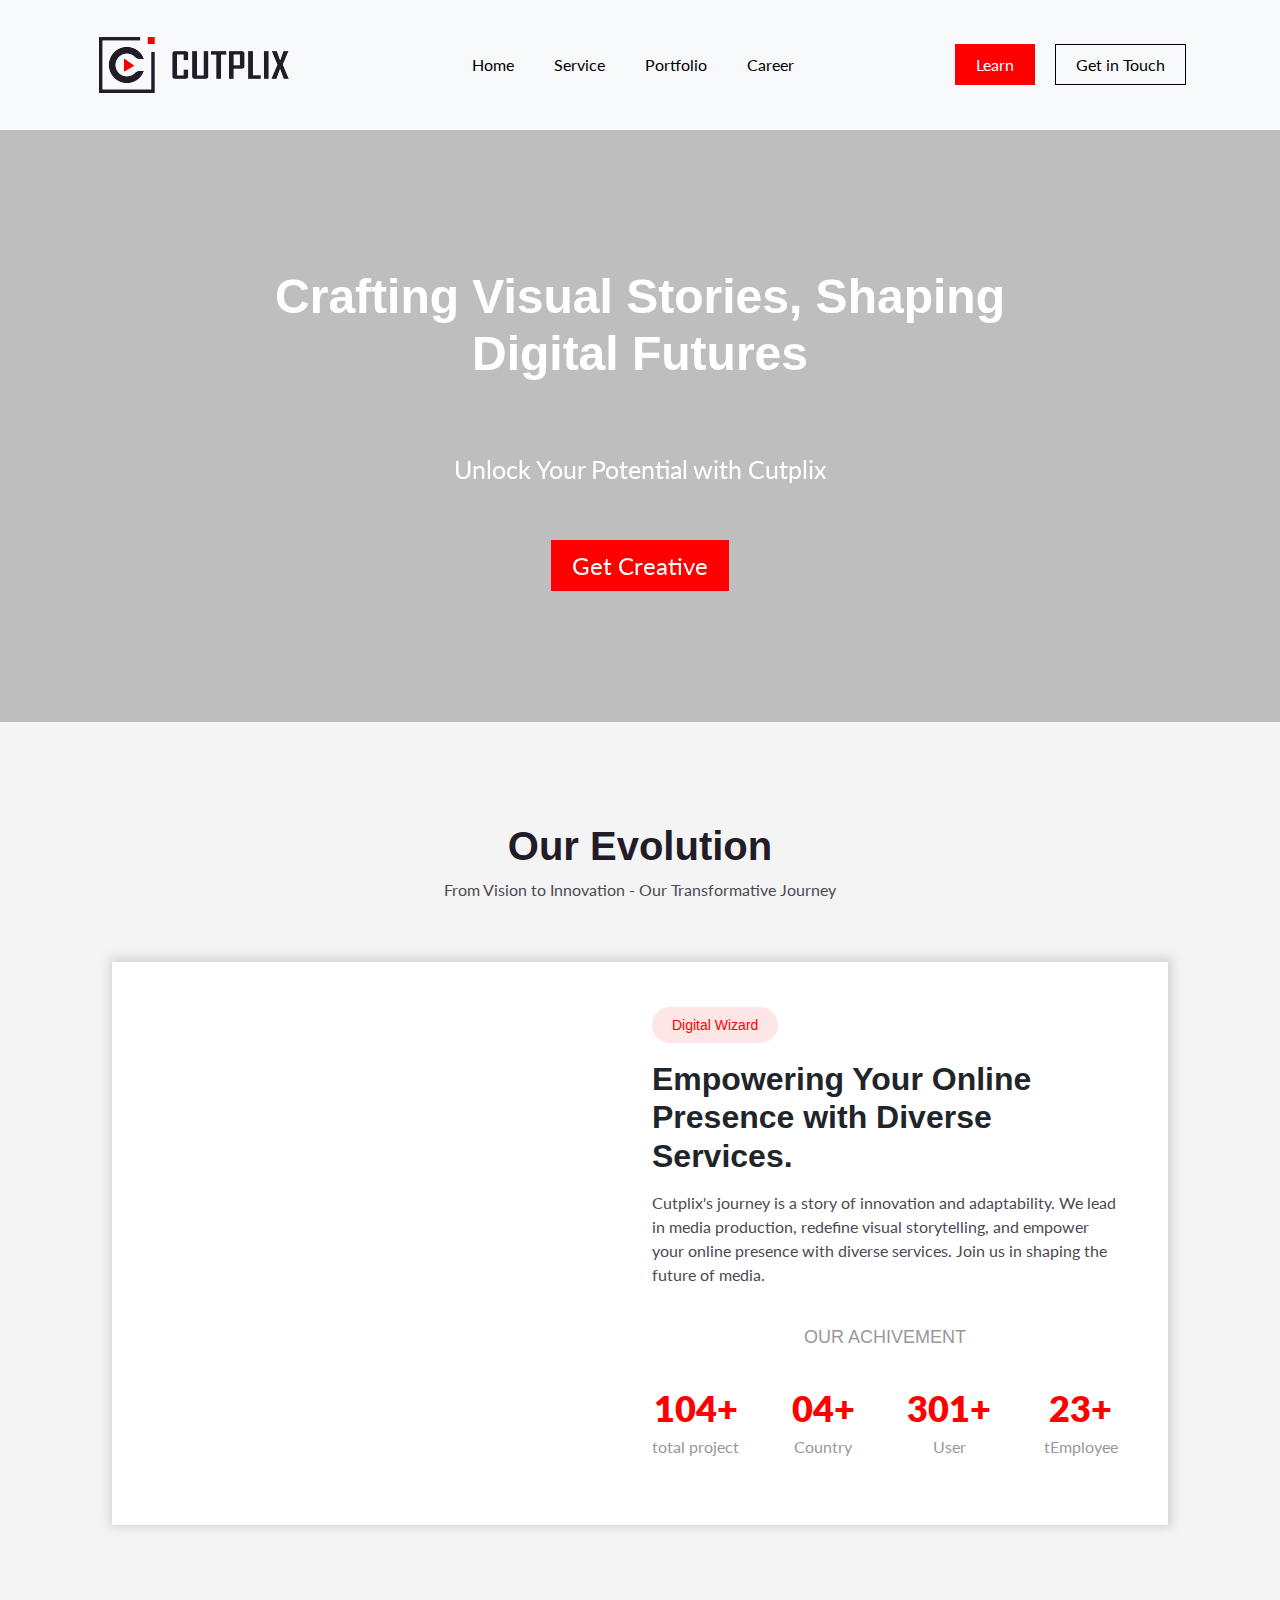
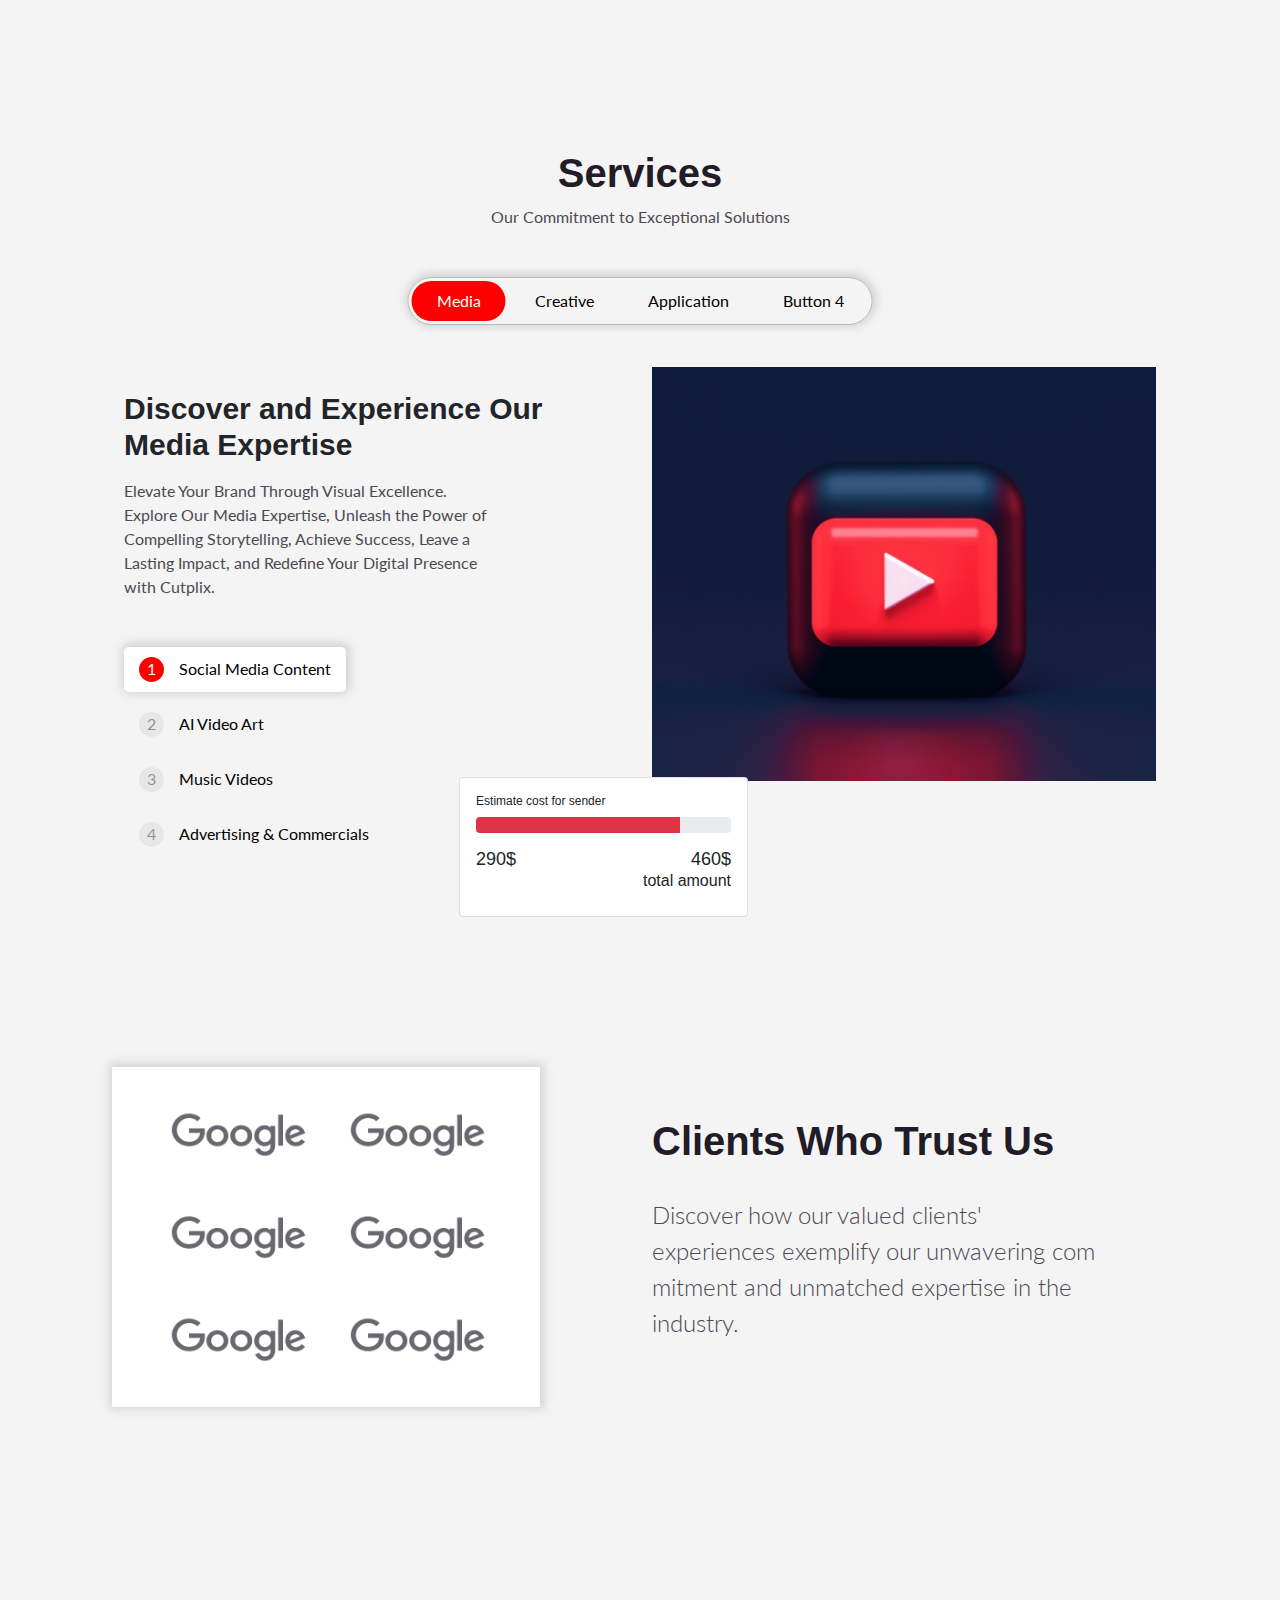
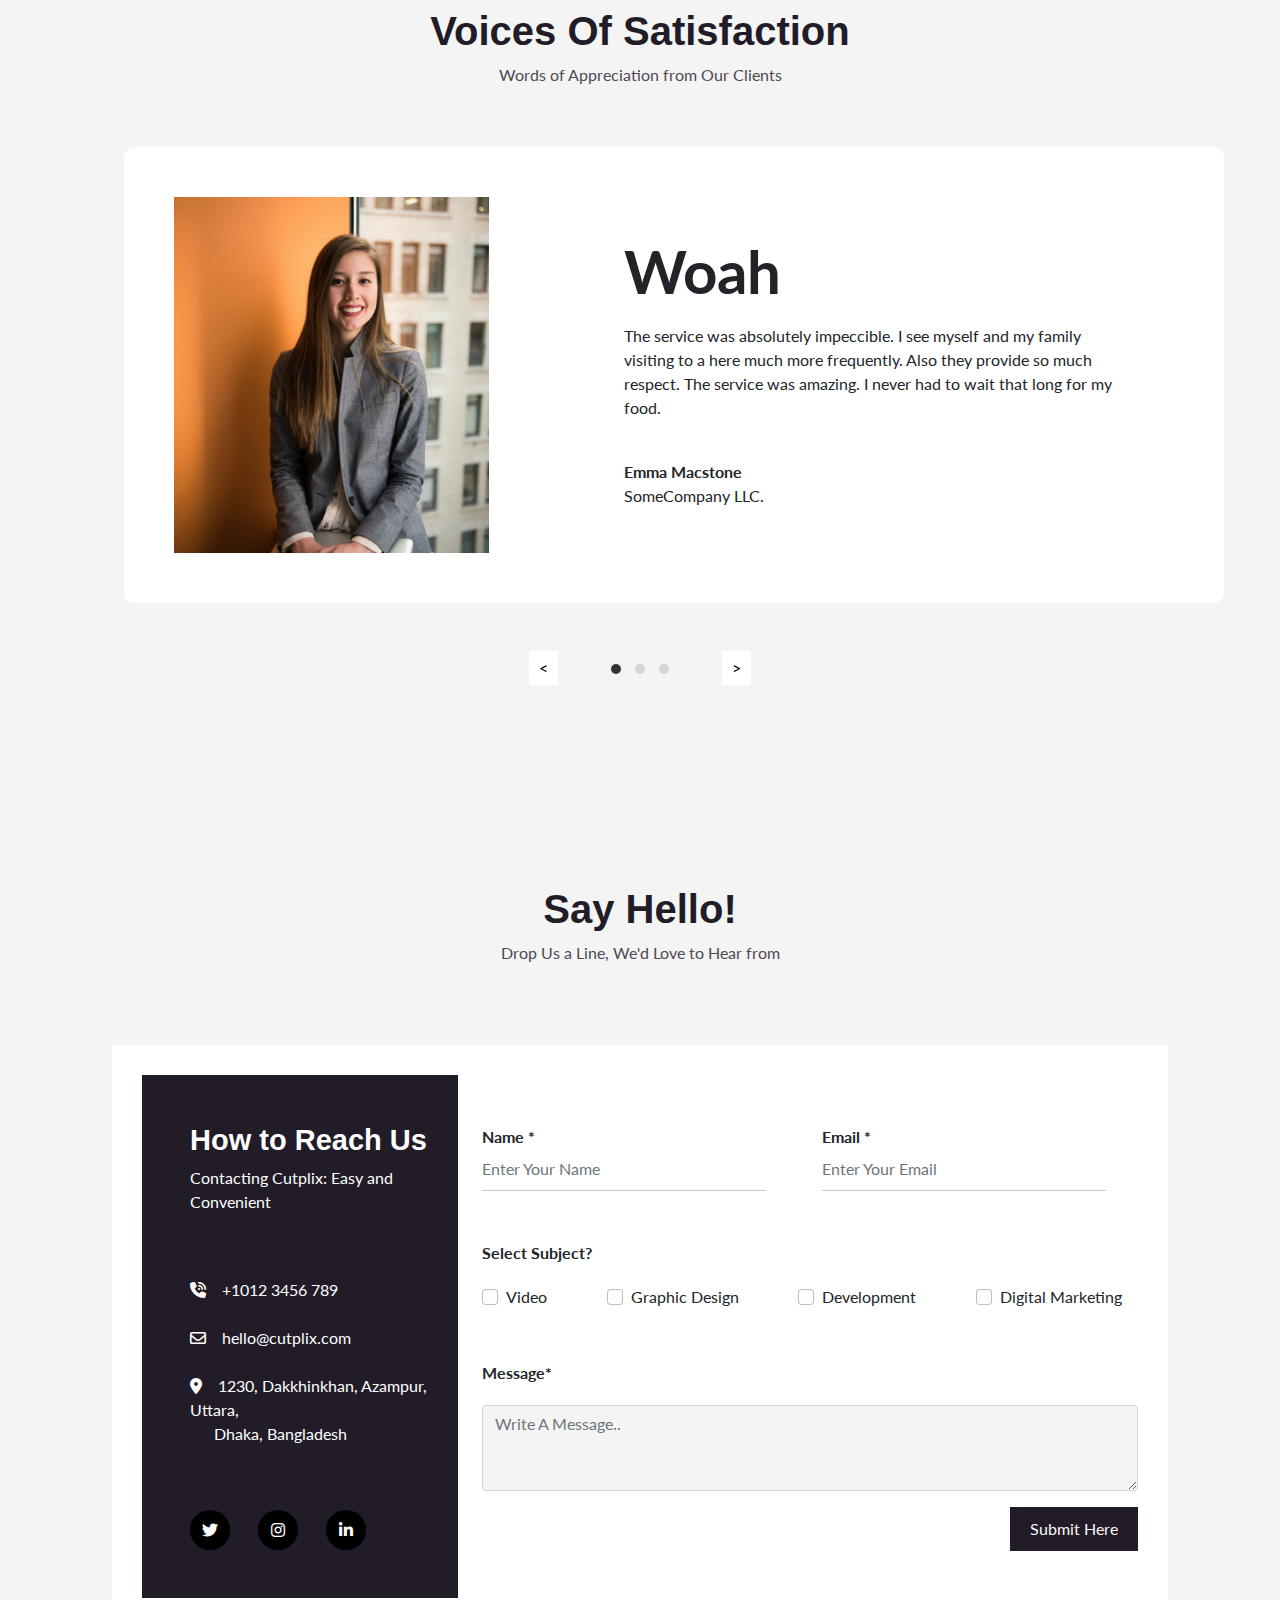
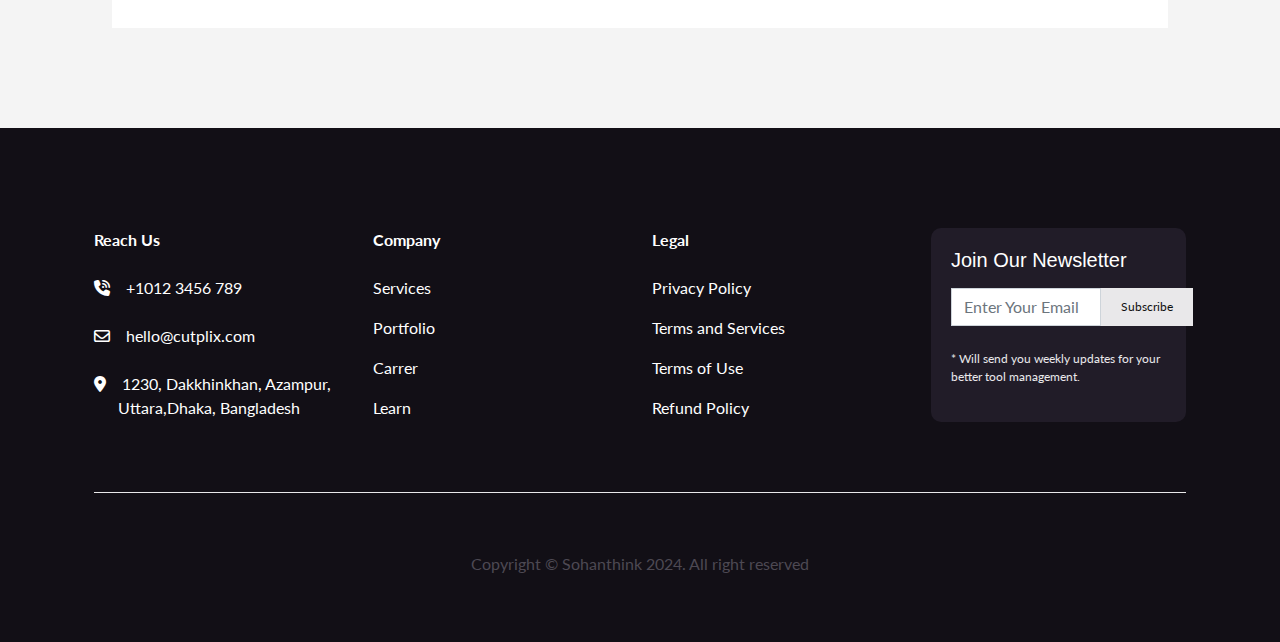
<file: index.html>
<!DOCTYPE html>
<html lang="en">

<head>
    <meta charset="UTF-8">
    <meta name="viewport" content="width=device-width, initial-scale=1.0">
    <title>Cutplix</title>

    <link rel="icon" type="image/png" href="assets/images/Cutplix Logo Icon png.png">
    <!-- Include Bootstrap CSS -->
    <link href="https://stackpath.bootstrapcdn.com/bootstrap/5.1.3/css/bootstrap.min.css" rel="stylesheet">

    <link href="assets/css/bootstrap.min.css" rel="stylesheet">
    <link href="assets/css/all.min.css" rel="stylesheet">
    <link rel="stylesheet" href="assets/css/style.css">
</head>

<body>

    <section>
        <nav class="navbar navbar-expand-lg bg-body-tertiary">
            <div class="container">

                <div class="left">
                    <a class="navbar-brand d-block" href="#"><img src="assets/images/logo-01-01.png" alt=""></a>
                </div>

                <div class="middle">
                    <div class="collapse navbar-collapse" id="navbarScroll">
                        <ul class="navbar-nav me-auto my-2 my-lg-0 navbar-nav-scroll">
                            <li class="nav-item me-4">
                                <a class="nav-link active" aria-current="page" href="index.html">Home</a>
                            </li>
                            <li class="nav-item me-4">
                                <a class="nav-link" href="#service">Service</a>
                            </li>
                            <li class="nav-item me-4">
                                <a class="nav-link" href="portfolio.html">Portfolio</a>
                            </li>
                            <li class="nav-item">
                                <a class="nav-link" href="carrer.html">Career</a>
                            </li>
                        </ul>
                    </div>
                </div>

                <div class="right">
                    <a href="learn.html" class="primary_btn me-3">Learn</a>
                    <a href="#contact" class="secondary_btn">Get in Touch</a>
                </div>

                <button class="navbar-toggler" type="button" data-bs-toggle="collapse" data-bs-target="#navbarScroll"
                    aria-controls="navbarScroll" aria-expanded="false" aria-label="Toggle navigation">
                    <i class="fa-solid fa-bars"></i>
                </button>

            </div>
        </nav>
    </section>


    <!-- ============================== 
        banner section starts from here
    ================================= -->


    <div id="banner" class="banner">
        <div class="video-container">
            <iframe class="banner_video"
                src="https://www.youtube.com/embed/7T3DKRf6Poc?autoplay=1&playlist=arnG_xBcmLs&loop=1&mute=1&controls=0"
                frameborder="0" allowfullscreen></iframe>

            <div class="overlay">
                <div class="overlay-text">
                    <h2>Crafting Visual Stories, Shaping<br> Digital Futures</h2>
                    <span class="d-block">Unlock Your Potential with Cutplix</span>
                    <a href="#" class="primary_btn">Get Creative</a>
                </div>
            </div>
        </div>
    </div>

    <!-- ============================== 
        evolution section starts from here
    ================================= -->

    <div id="evolution" class="evolution section-padding">
        <div class="container">
            <div class="row">
                <div class="col-lg-12">
                    <div class="top_heading text-center">
                        <h2 class="common-heading">Our Evolution</h2>
                        <span class="common-paragraph pt-4">From Vision to Innovation - Our Transformative
                            Journey</span>
                    </div>
                </div>

                <div class="main">
                    <div class="row">
                        <div class="col-lg-6">
                            <div class="video">
                                <iframe class="evolution_video"
                                    src="https://www.youtube.com/embed/SwhNWQFbeI0?autoplay=0&mute=0&controls=1"></iframe>
                            </div>
                        </div>
                        <div class="col-lg-6">
                            <h6>Digital Wizard</h6>
                            <h2 class="fw-bold pt-4">Empowering Your Online<br> Presence with Diverse Services.</h2>
                            <p class="common-paragraph pt-2">Cutplix's journey is a story of innovation and
                                adaptability. We
                                lead in media production, redefine visual storytelling, and empower your online presence
                                with diverse services. Join us in shaping the future of media.</p>
                            <h5 class="text-center pt-4 pb-4">OUR ACHIVEMENT</h5>
                            <div class="count d-flex justify-content-between">
                                <div class="one text-center">
                                    <span>104+</span>
                                    <p>total project</p>
                                </div>
                                <div class="one text-center">
                                    <span>04+</span>
                                    <p>Country</p>
                                </div>
                                <div class="one text-center">
                                    <span>301+</span>
                                    <p>User</p>
                                </div>
                                <div class="one text-center">
                                    <span>23+</span>
                                    <p>tEmployee</p>
                                </div>
                            </div>
                        </div>
                    </div>
                </div>
            </div>
        </div>
    </div>

    <!-- ============================== 
        services section starts from here
    ================================= -->


    <div id="service" class="service section-padding">
        <div class="container">
            <div class="row">
                <div class="col-lg-12">
                    <div class="top_heading text-center">
                        <h2 class="common-heading fw-bold pt-4">Services</h2>
                        <span class="common-paragraph pt-4">Our Commitment to Exceptional Solutions</span>
                    </div>
                </div>
            </div>
            <div class="row">
                <div class="col-lg-12">
                    <div class="service_slider">
                        <div class="topbar">
                            <button id="btn1" class="active-button" onclick="showDiv(1)">Media</button>
                            <button id="btn2" onclick="showDiv(2)">Creative</button>
                            <button id="btn3" onclick="showDiv(3)">Application</button>
                            <button id="btn4" onclick="showDiv(4)">Button 4</button>
                        </div>

                        <!-- main content part starts from here -->

                        <div class="inner_part mt-5">

                            <!-- media button contents fully here -->
                            <div id="div1" class="active">
                                <div class="row">
                                    <div class="col-lg-6">
                                        <h2 class=" fw-bold pt-4">Discover and Experience Our Media Expertise</h2>
                                        <p class="common-paragraph pt-2">Elevate Your Brand Through Visual Excellence.
                                            Explore Our Media Expertise, Unleash the Power of Compelling Storytelling,
                                            Achieve Success, Leave a Lasting Impact, and Redefine Your Digital Presence
                                            with Cutplix.</p>

                                        <div class="buttons mt-5">
                                            <button id="btn5" class="active-button d-block"
                                                onclick="NestedshowDiv(5)"><span>1</span>Social Media Content</button>
                                            <button class="d-block" id="btn6"
                                                onclick="NestedshowDiv(6)"><span>2</span>AI Video Art</button>
                                            <button class="d-block" id="btn7"
                                                onclick="NestedshowDiv(7)"><span>3</span>Music Videos</button>
                                            <button class="d-block" id="btn8"
                                                onclick="NestedshowDiv(8)"><span>4</span>Advertising &
                                                Commercials</button>
                                        </div>
                                    </div>
                                    <div class="col-lg-6">
                                        <div id="div5" class="active">
                                            <picture>
                                                <img class="w-100" src="assets/images/service/Rectangle 15.png" alt="">
                                            </picture>
                                            <div class="service_progress">
                                                <div class="card">
                                                    <div class="card-body">
                                                        <h5 class="card-title">Estimate cost for sender</h5>
                                                        <div class="progress" role="progressbar"
                                                            aria-label="Danger example" aria-valuenow="100"
                                                            aria-valuemin="0" aria-valuemax="100">
                                                            <div class="progress-bar bg-danger" style="width: 80%">
                                                            </div>
                                                        </div>
                                                        <div
                                                            class="bottom_amount mt-3 d-flex justify-content-between text-end">
                                                            <h4>290$</h5>
                                                                <h4>460$<br><span class="fs-6">total amount</span></h5>
                                                        </div>
                                                    </div>
                                                </div>
                                            </div>
                                        </div>
                                        <div id="div6" class="hidden">Div 6 is hidden</div>
                                        <div id="div7" class="hidden">Div 7 is hidden</div>
                                        <div id="div8" class="hidden">Div 8 is hidden</div>
                                    </div>

                                </div>
                            </div>

                            <!-- creative buttons full content here -->
                            <div id="div2" class="hidden">
                                <div class="row">
                                    <div class="col-lg-6">
                                        <h2 class=" fw-bold pt-4">Unleash Your Creative Potential Here and Begin
                                            Exploring</h2>
                                        <p class="common-paragraph pt-2">Immerse Yourself in a World of Creative
                                            Exploration: Ignite Your Imagination, Inspire Innovation, and Transform
                                            Ideas into Extraordinary Realities with Cutplix's Expertise in Design and
                                            Conceptualization.</p>

                                        <div class="buttons mt-5">
                                            <button id="btn9" class="active-button d-block"
                                                onclick="NestedshowDiv(9)"><span>1</span>Social Media Content</button>
                                            <button class="d-block" id="btn10"
                                                onclick="NestedshowDiv(10)"><span>2</span>AI Video Art</button>
                                            <button class="d-block" id="btn11"
                                                onclick="NestedshowDiv(11)"><span>3</span>Music Videos</button>
                                            <button class="d-block" id="btn12"
                                                onclick="NestedshowDiv(12)"><span>4</span>Advertising &
                                                Commercials</button>
                                        </div>
                                    </div>
                                    <div class="col-lg-6">
                                        <div id="div9" class="active">
                                            <picture>
                                                <img class="w-100" src="assets/images/service/Rectangle 15.png" alt="">
                                            </picture>
                                            <div class="service_progress">
                                                <div class="card">
                                                    <div class="card-body">
                                                        <h5 class="card-title">Estimate cost for sender</h5>
                                                        <div class="progress" role="progressbar"
                                                            aria-label="Danger example" aria-valuenow="100"
                                                            aria-valuemin="0" aria-valuemax="100">
                                                            <div class="progress-bar bg-danger" style="width: 80%">
                                                            </div>
                                                        </div>
                                                        <div
                                                            class="bottom_amount mt-3 d-flex justify-content-between text-end">
                                                            <h4>290$</h5>
                                                                <h4>460$<br><span class="fs-6">total amount</span></h5>
                                                        </div>
                                                    </div>
                                                </div>
                                            </div>
                                        </div>
                                        <div id="div10" class="hidden">Div 10 is hidden</div>
                                        <div id="div11" class="hidden">Div 11 is hidden</div>
                                        <div id="div12" class="hidden">Div 12 is hidden</div>
                                    </div>

                                </div>
                            </div>

                            <!-- Application buttons full content here -->
                            <div id="div3" class="hidden">
                                <div class="row">
                                    <div class="col-lg-6">
                                        <h2 class=" fw-bold pt-4">Empower Your Business with Innovative Applications
                                        </h2>
                                        <p class="common-paragraph pt-2">Optimize Efficiency and User Experience:
                                            Tailored Application Solutions to Boost Your Business Operations. Explore
                                            Our Expertise Today, Embrace Innovation, Transform Your Future, and Achieve
                                            Success.</p>

                                        <div class="buttons mt-5">
                                            <button id="btn13" class="active-button d-block"
                                                onclick="NestedshowDiv(13)"><span>1</span>Social Media Content</button>
                                            <button class="d-block" id="btn14"
                                                onclick="NestedshowDiv(14)"><span>2</span>AI Video Art</button>
                                            <button class="d-block" id="btn15"
                                                onclick="NestedshowDiv(15)"><span>3</span>Music Videos</button>
                                            <button class="d-block" id="btn16"
                                                onclick="NestedshowDiv(16)"><span>4</span>Advertising &
                                                Commercials</button>
                                        </div>
                                    </div>
                                    <div class="col-lg-6">
                                        <div id="div13" class="active">
                                            <picture>
                                                <img class="w-100" src="assets/images/service/Rectangle 15.png" alt="">
                                            </picture>
                                            <div class="service_progress">
                                                <div class="card">
                                                    <div class="card-body">
                                                        <h5 class="card-title">Estimate cost for sender</h5>
                                                        <div class="progress" role="progressbar"
                                                            aria-label="Danger example" aria-valuenow="100"
                                                            aria-valuemin="0" aria-valuemax="100">
                                                            <div class="progress-bar bg-danger" style="width: 80%">
                                                            </div>
                                                        </div>
                                                        <div
                                                            class="bottom_amount mt-3 d-flex justify-content-between text-end">
                                                            <h4>290$</h5>
                                                                <h4>460$<br><span class="fs-6">total amount</span></h5>
                                                        </div>
                                                    </div>
                                                </div>
                                            </div>
                                        </div>
                                        <div id="div14" class="hidden">Div 14 is hidden</div>
                                        <div id="div15" class="hidden">Div 15 is hidden</div>
                                        <div id="div16" class="hidden">Div 16 is hidden</div>
                                    </div>

                                </div>
                            </div>


                            <div id="div4" class="hidden">Div 4 is hidden</div>

                        </div>




                    </div>
                </div>
            </div>
        </div>
    </div>

    <!-- ============================== 
        clients section starts from here
    ================================= -->


    <div id="clients" class="clients section-padding">
        <div class="container">
            <div class="row">
                <div class="col-lg-6 col-sm-12 col-12 order-xs-2">
                    <div class="row clients_logo">
                        <div class="col-lg-6 col-6"><img class="w-100"
                                src="assets/images/clients/Screenshot at Oct 25 04-13-48.png" alt="" srcset=""></div>
                        <div class="col-lg-6 col-6"><img class="w-100"
                                src="assets/images/clients/Screenshot at Oct 25 04-13-48.png" alt="" srcset=""></div>
                        <div class="col-lg-6 col-6"><img class="w-100 pt-5"
                                src="assets/images/clients/Screenshot at Oct 25 04-13-48.png" alt="" srcset=""></div>
                        <div class="col-lg-6 col-6"><img class="w-100 pt-5"
                                src="assets/images/clients/Screenshot at Oct 25 04-13-48.png" alt="" srcset=""></div>
                        <div class="col-lg-6 col-6"><img class="w-100 pt-5"
                                src="assets/images/clients/Screenshot at Oct 25 04-13-48.png" alt="" srcset=""></div>
                        <div class="col-lg-6 col-6"><img class="w-100 pt-5"
                                src="assets/images/clients/Screenshot at Oct 25 04-13-48.png" alt="" srcset=""></div>
                    </div>
                </div>
                <div class="col-lg-6 col-sm-6 d-flex align-items-center order-sm-1">
                    <div class="content">
                        <h2 class="common-heading">Clients Who Trust Us</h2>
                        <p class="clients_p pe-5 pt-4">Discover how our valued clients' experiences exemplify our
                            unwavering com mitment and unmatched expertise in the industry.</p>
                    </div>
                </div>
            </div>
        </div>
    </div>


    <!-- =================================== 
        satisfaction section starts from here
    ======================================== -->


    <div id="satisfaction" class="satisfaction section-padding">
        <div class="container">
            <div class="row">
                <div class="col-lg-12">
                    <div class="top_heading text-center">
                        <h2 class="common-heading">Voices of Satisfaction</h2>
                        <span class="common-paragraph pt-4">Words of Appreciation from Our Clients</span>
                    </div>
                </div>
            </div>
            <div class="row">
                <div class="col-lg-12 col-sm-12 col-12">
                    <div class="main">
                        <div id="slider-container">
                            <div id="slider-content">
                                <div class="row">
                                    <div class="col-lg-12 col-sm-12">
                                        <div class="slider-item d-flex">
                                            <div class="img">
                                                <img src="assets/images/satisfaction/satisfaction.png" alt="">
                                            </div>
                                            <div class="content d-flex align-items-center">
                                                <div class="flx">
                                                    <span>Woah</span>
                                                    <p class="pe-5 pt-2">The service was absolutely impeccible. I see
                                                        myself and
                                                        my family visiting to a here much more frequently. Also they
                                                        provide so
                                                        much respect. The service was amazing. I never had to wait that
                                                        long for
                                                        my food.</p>
                                                    <p class="pt-4"><b>Emma Macstone</b><br>SomeCompany LLC.</p>
                                                </div>
                                            </div>
                                        </div>
                                    </div>
                                </div>
                                <div class="row">
                                    <div class="col-lg-12 col-sm-12">
                                        <div class="slider-item d-flex">
                                            <div class="img">
                                                <img src="assets/images/satisfaction/satisfaction.png" alt="">
                                            </div>
                                            <div class="content d-flex align-items-center">
                                                <div class="flx">
                                                    <span>Woah</span>
                                                    <p class="pe-5 pt-2">The service was absolutely impeccible. I see
                                                        myself and
                                                        my family visiting to a here much more frequently. Also they
                                                        provide so
                                                        much respect. The service was amazing. I never had to wait that
                                                        long for
                                                        my food.</p>
                                                    <p class="pt-4"><b>Emma Macstone</b><br>SomeCompany LLC.</p>
                                                </div>
                                            </div>
                                        </div>
                                    </div>
                                </div>
                                <div class="row">
                                    <div class="col-lg-12 col-sm-12">
                                        <div class="slider-item d-flex">
                                            <div class="img">
                                                <img src="assets/images/satisfaction/satisfaction.png" alt="">
                                            </div>
                                            <div class="content d-flex align-items-center">
                                                <div class="flx">
                                                    <span>Woah</span>
                                                    <p class="pe-5 pt-2">The service was absolutely impeccible. I see
                                                        myself and
                                                        my family visiting to a here much more frequently. Also they
                                                        provide so
                                                        much respect. The service was amazing. I never had to wait that
                                                        long for
                                                        my food.</p>
                                                    <p class="pt-4"><b>Emma Macstone</b><br>SomeCompany LLC.</p>
                                                </div>
                                            </div>
                                        </div>
                                    </div>
                                </div>

                                <!-- Add more slides as needed -->
                            </div>
                        </div>
                        <div class="config d-flex justify-content-center mt-5 align-items-center">
                            <div class="me-5"><button id="prevBtn">
                                    < </button>
                            </div>
                            <div class="dot-container">
                                <div class="dot"></div>
                                <div class="dot"></div>
                                <div class="dot"></div>
                                <!-- Add more dots as needed -->
                            </div>
                            <div class="ms-5"><button id="nextBtn">></button></div>
                        </div>

                    </div>
                </div>
            </div>
        </div>
    </div>



    <!-- =============================== 
        contact section starts from here
    ================================== -->


    <div id="contact" class="contact section-padding">
        <div class="container">
            <div class="row">
                <div class="col-lg-12">
                    <div class="top_heading text-center">
                        <h2 class="common-heading">Say Hello!</h2>
                        <span class="common-paragraph pt-4">Drop Us a Line, We'd Love to Hear from</span>
                    </div>
                </div>
                <div class="main">
                    <div class="row">
                        <div class="col-lg-4 col-sm-12 col-12">
                            <div class="content">
                                <div class="left">
                                    <div class="top">
                                        <h3 class="pt-5 ps-5 ps-xs-0">How to Reach Us</h3>
                                        <p class="pb-5 pb-xs-0 ps-5">Contacting Cutplix: Easy and Convenient</p>
                                    </div>
                                    <div class="middle">
                                        <ul class="ps-5">
                                            <li><i class="fa-solid fa-phone-volume pe-3"></i>+1012 3456 789</li>
                                            <li class="py-4"><i
                                                    class="fa-regular fa-envelope pe-3"></i>hello@cutplix.com</li>
                                            <li><i class="fa-solid fa-location-dot pe-3"></i>1230, Dakkhinkhan, Azampur,
                                                Uttara,<br> <span class="ms-4">Dhaka, Bangladesh</span></li>
                                        </ul>
                                    </div>
                                    <div class="bottom py-5 ps-5">
                                        <a href="#"><i class="fa-brands fa-twitter"></i></a>
                                        <a href="#"><i class="fa-brands fa-instagram mx-4"></i></a>
                                        <a href="#"><i class="fa-brands fa-linkedin-in"></i></a>
                                    </div>
                                </div>
                            </div>
                        </div>
                        <div class="col-lg-8 col-sm-12 col-12">
                            <div class="right">
                                <div class="form">
                                    <form action="">
                                        <div class="row">
                                            <div class="col">
                                                <label for="exampleFormControlTextarea1" class="form-label"><b>Name
                                                        *</b></label>
                                                <input type="text" class="form-control form-control2"
                                                    placeholder="Enter Your Name" aria-label="First name">
                                            </div>
                                            <div class="col">
                                                <label for="exampleFormControlTextarea1" class="form-label"><b>Email
                                                        *</b></label>
                                                <input type="email" class="form-control form-control2"
                                                    placeholder="Enter Your Email" aria-label="Last name">
                                            </div>
                                            <div class="new">
                                                <span><b>Select Subject?</b></span>
                                            </div>
                                            <div class="checkbox d-flex justify-content-between">
                                                <div class="form-check form-check-inline">
                                                    <input class="form-check-input" type="checkbox" id="inlineCheckbox1"
                                                        value="option1">
                                                    <label class="form-check-label" for="inlineCheckbox1">Video</label>
                                                </div>
                                                <div class="form-check form-check-inline">
                                                    <input class="form-check-input" type="checkbox" id="inlineCheckbox2"
                                                        value="option2">
                                                    <label class="form-check-label" for="inlineCheckbox2">Graphic
                                                        Design</label>
                                                </div>
                                                <div class="form-check form-check-inline">
                                                    <input class="form-check-input" type="checkbox" id="inlineCheckbox2"
                                                        value="option3">
                                                    <label class="form-check-label"
                                                        for="inlineCheckbox3">Development</label>
                                                </div>
                                                <div class="form-check form-check-inline">
                                                    <input class="form-check-input" type="checkbox" id="inlineCheckbox2"
                                                        value="option4">
                                                    <label class="form-check-label" for="inlineCheckbox4">Digital
                                                        Marketing</label>
                                                </div>
                                            </div>
                                            <div class="new">
                                                <span><b>Message*</b></span>
                                            </div>
                                            <div class="mb-3">
                                                <textarea class="form-control color-g" placeholder="Write A Message.."
                                                    id="exampleFormControlTextarea1" rows="3"></textarea>
                                            </div>
                                            <div class="text-end">
                                                <input class="contact_btn" type="submit" value="Submit Here">
                                            </div>
                                        </div>
                                    </form>
                                </div>
                            </div>
                        </div>
                    </div>
                </div>
            </div>
        </div>
    </div>


    <!-- =============================== 
        footer section starts from here
    ================================== -->

    <div id="footer" class="footer">
        <div class="container">
            <div class="main">
                <div class="row">
                    <div class="col-lg-3 col-12">
                        <ul>
                            <li class="pb-4"><b>Reach Us</b></li>
                            <li><i class="fa-solid fa-phone-volume pe-3"></i>+1012 3456 789</li>
                            <li class="py-4"><i class="fa-regular fa-envelope pe-3"></i>hello@cutplix.com</li>
                            <li><i class="fa-solid fa-location-dot pe-3"></i>1230, Dakkhinkhan, Azampur,<br> <span
                                    class="ms-4"> Uttara,Dhaka, Bangladesh</span></li>
                        </ul>
                    </div>
                    <div class="col-lg-3 col-6">
                        <ul class="mt-5 mt-md-0">
                            <li class="pb-4"><b>Company</b></li>
                            <li class="pb-3">Services</li>
                            <li class="pb-3">Portfolio</li>
                            <li class="pb-3">Carrer</li>
                            <li class="pb-3">Learn</li>
                        </ul>
                    </div>
                    <div class="col-lg-3 col-6">
                        <ul class="mt-5 mt-md-0">
                            <li class="pb-4"><b>Legal</b></li>
                            <li class="pb-3">Privacy Policy</li>
                            <li class="pb-3">Terms and Services</li>
                            <li class="pb-3">Terms of Use</li>
                            <li class="pb-3">Refund Policy</li>
                        </ul>
                    </div>
                    <div class="col-lg-3 col-12">
                        <div class="content">
                            <h3 class="pb-2">Join Our Newsletter</h3>
                            <form action="">
                                <div class="d-flex">
                                    <div class="col-auto">
                                        <label for="inputPassword2" class="visually-hidden">Email</label>
                                        <input type="password" class="form-control footer_frm" id="inputPassword2"
                                            placeholder="Enter Your Email">
                                    </div>
                                    <div class="col-auto">
                                        <button type="submit" class="footer_btn mb-3">Subscribe</button>
                                    </div>
                                </div>
                            </form>
                            <p class="pt-2">* Will send you weekly updates for your better tool management.</p>
                        </div>
                    </div>
                </div>
                <div class="row">
                    <div class="col-lg-12 copyright">
                        <p class="text-center common-paragraph">Copyright © <a
                                href="https://sohanthink.com/">Sohanthink</a> 2024. All right reserved</p>
                    </div>
                </div>
            </div>
        </div>
    </div>


    <script>
        // Wait for the iframe to load
        document.getElementById('youtubeVideo').onload = function () {
            // Access the contentWindow of the iframe
            var iframe = document.getElementById('youtubeVideo');
            var iframeWindow = iframe.contentWindow;

            // Execute the loop function in the context of the iframe
            iframeWindow.postMessage('{"event":"command","func":"playVideo","args":""}', '*');
            iframeWindow.postMessage('{"event":"command","func":"mute","args":""}', '*');

            // Listen for the end of the video and restart it
            iframeWindow.addEventListener('onStateChange', function (e) {
                if (e.data === 0) {
                    iframeWindow.postMessage('{"event":"command","func":"seekTo","args":0}', '*');
                    iframeWindow.postMessage('{"event":"command","func":"playVideo","args":""}', '*');
                }
            });
        };
    </script>

    <!-- Include Bootstrap JavaScript at the end of the body tag to ensure proper functionality -->
    <script src="assets/js/jquery-1.12.4.min.js"></script>
    <!-- <script src="https://cdn.jsdelivr.net/npm/bootstrap@5.0.2/dist/js/bootstrap.bundle.min.js"
        integrity="sha384-MrcW6ZMFYlzcLA8Nl+NtUVF0sA7MsXsP1UyJoMp4YLEuNSfAP+JcXn/tWtIaxVXM"
        crossorigin="anonymous"></script> -->
    <script src="https://cdn.jsdelivr.net/npm/@popperjs/core@2.9.2/dist/umd/popper.min.js"
        integrity="sha384-IQsoLXl5PILFhosVNubq5LC7Qb9DXgDA9i+tQ8Zj3iwWAwPtgFTxbJ8NT4GN1R8p"
        crossorigin="anonymous"></script>
    <!-- Bootstrap JavaScript (Popper.js is required for dropdowns) -->
    <script src="https://stackpath.bootstrapcdn.com/bootstrap/5.1.3/js/bootstrap.bundle.min.js"></script>

    <script src="assets/js/bootstrap.min.js"></script>
    <script src="assets/js/index.js"></script>
</body>

</html>
</file>
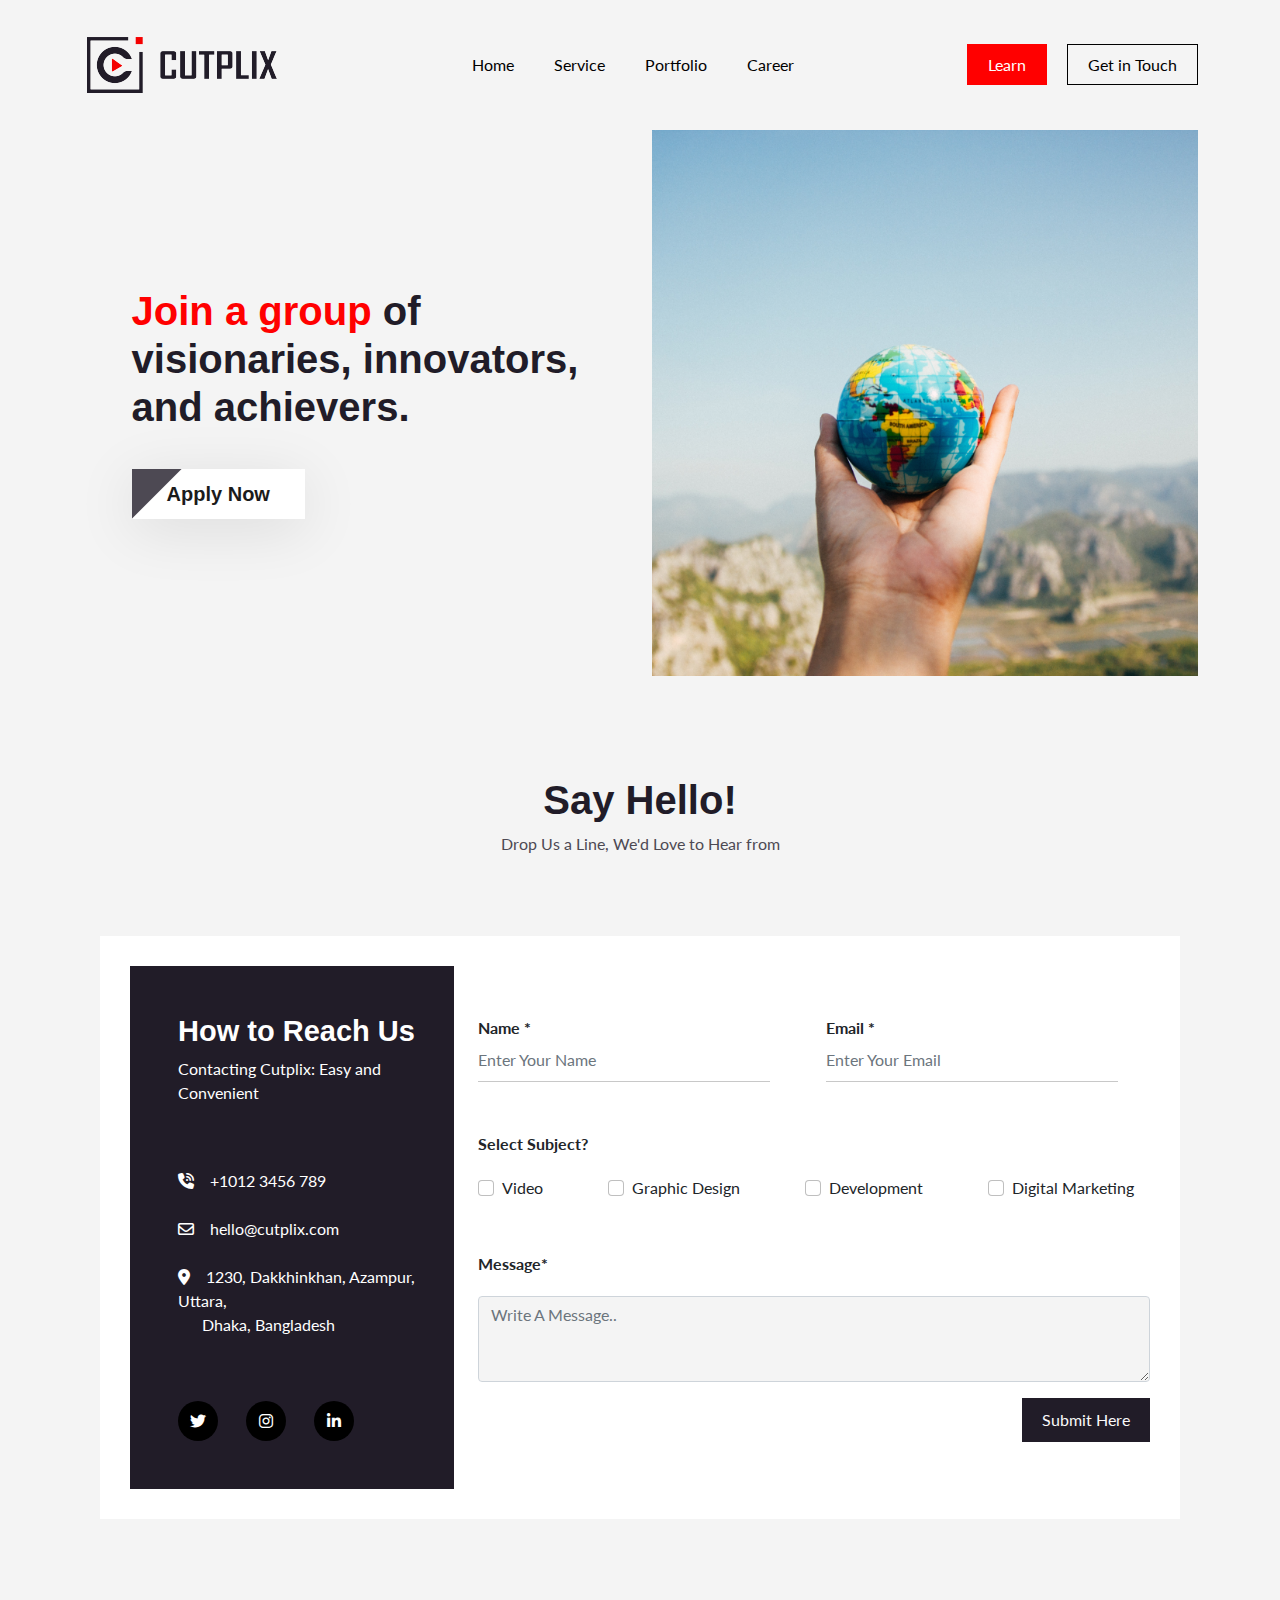
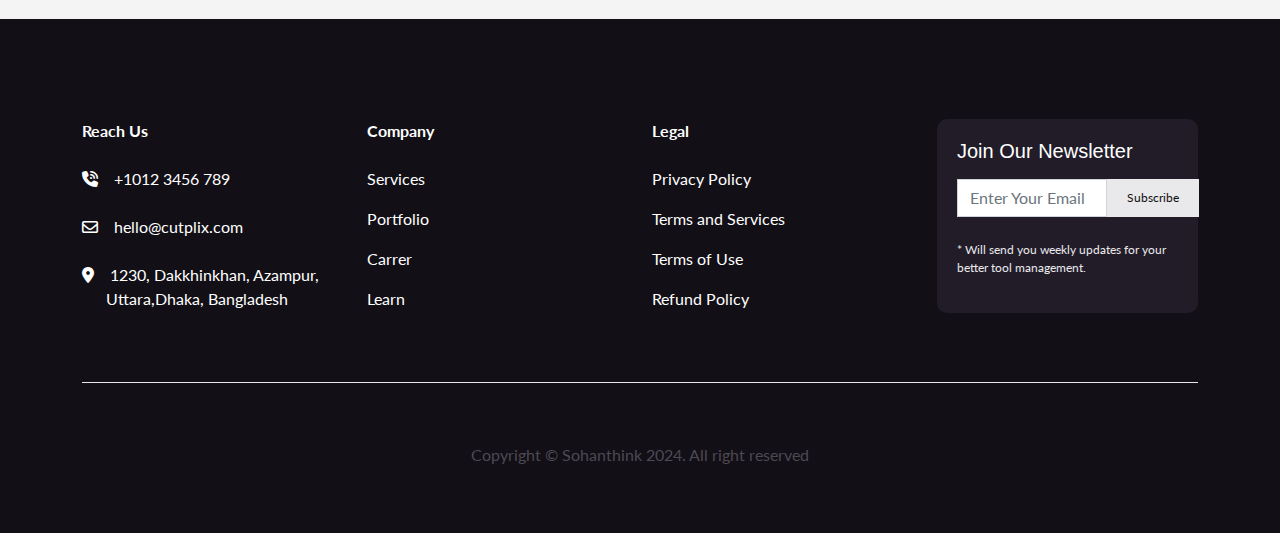
<file: carrer.html>
<!DOCTYPE html>
<html lang="en">

<head>
    <meta charset="UTF-8">
    <meta name="viewport" content="width=device-width, initial-scale=1.0">
    <title>Cutplix</title>

    <link rel="icon" type="image/png" href="assets/images/Cutplix Logo Icon png.png">
    <!-- Include Bootstrap CSS -->
    <link href="assets/css/bootstrap.min.css" rel="stylesheet">
    <link href="assets/css/all.min.css" rel="stylesheet">
    <link rel="stylesheet" href="assets/css/style.css">
</head>

<body>

    <section>
        <nav class="navbar navbar-expand-lg bg-body-tertiary">
            <div class="container">

                <div class="left">
                    <a class="navbar-brand d-block" href="#"><img src="assets/images/logo-01-01.png" alt=""></a>
                </div>

                <div class="middle">
                    <div class="collapse navbar-collapse" id="navbarScroll">
                        <ul class="navbar-nav me-auto my-2 my-lg-0 navbar-nav-scroll">
                            <li class="nav-item me-4">
                                <a class="nav-link" aria-current="page" href="index.html">Home</a>
                            </li>
                            <li class="nav-item me-4">
                                <a class="nav-link" href="#service">Service</a>
                            </li>
                            <li class="nav-item me-4">
                                <a class="nav-link" href="portfolio.html">Portfolio</a>
                            </li>
                            <li class="nav-item">
                                <a class="nav-link active" href="carrer.html">Career</a>
                            </li>
                        </ul>
                    </div>
                </div>

                <div class="right">
                    <a href="learn.html" class="primary_btn me-3">Learn</a>
                    <a href="#contact" class="secondary_btn">Get in Touch</a>
                </div>

                <button class="navbar-toggler" type="button" data-bs-toggle="collapse" data-bs-target="#navbarScroll"
                    aria-controls="navbarScroll" aria-expanded="false" aria-label="Toggle navigation">
                    <i class="fa-solid fa-bars"></i>
                </button>

            </div>
        </nav>
    </section>



    <!-- ======================================= 
        portfolio_banner section starts from here
    ========================================== -->

    <div id="carrer_banner" class="carrer_banner">
        <div class="container">
            <div class="row">
                <div class="col-lg-6 centered-div">
                    <div class="carrer_banner_text">
                        <h2 class="carrer_heading"><span>Join a group</span> of </br>visionaries, innovators,<br> and
                            achievers.</h2>
                        <div class="primary-btn"><a href="#">Apply Now</a></div>
                    </div>
                </div>
                <div class="col-lg-6">
                    <div class="img">
                        <picture>
                            <img class="w-100" src="assets/images/carrer_banner/Image.png" alt="Hands On glove">
                        </picture>
                    </div>
                </div>
            </div>
        </div>
    </div>


    <!-- =============================== 
        contact section starts from here
    ================================== -->


    <div id="contact" class="contact section-padding">
        <div class="container">
            <div class="row">
                <div class="col-lg-12">
                    <div class="top_heading text-center">
                        <h2 class="common-heading">Say Hello!</h2>
                        <span class="common-paragraph pt-4">Drop Us a Line, We'd Love to Hear from</span>
                    </div>
                </div>
                <div class="main">
                    <div class="row">
                        <div class="col-lg-4">
                            <div class="content">
                                <div class="left">
                                    <div class="top">
                                        <h3 class="pt-5 ps-5">How to Reach Us</h3>
                                        <p class="pb-5 ps-5">Contacting Cutplix: Easy and Convenient</p>
                                    </div>
                                    <div class="middle">
                                        <ul class="ps-5">
                                            <li><i class="fa-solid fa-phone-volume pe-3"></i>+1012 3456 789</li>
                                            <li class="py-4"><i
                                                    class="fa-regular fa-envelope pe-3"></i>hello@cutplix.com</li>
                                            <li><i class="fa-solid fa-location-dot pe-3"></i>1230, Dakkhinkhan, Azampur,
                                                Uttara,<br> <span class="ms-4">Dhaka, Bangladesh</span></li>
                                        </ul>
                                    </div>
                                    <div class="bottom py-5 ps-5">
                                        <a href="#"><i class="fa-brands fa-twitter"></i></a>
                                        <a href="#"><i class="fa-brands fa-instagram mx-4"></i></a>
                                        <a href="#"><i class="fa-brands fa-linkedin-in"></i></a>
                                    </div>
                                </div>
                            </div>
                        </div>
                        <div class="col-lg-8">
                            <div class="right">
                                <div class="form">
                                    <form action="">
                                        <div class="row">
                                            <div class="col">
                                                <label for="exampleFormControlTextarea1" class="form-label"><b>Name
                                                        *</b></label>
                                                <input type="text" class="form-control form-control2"
                                                    placeholder="Enter Your Name" aria-label="First name">
                                            </div>
                                            <div class="col">
                                                <label for="exampleFormControlTextarea1" class="form-label"><b>Email
                                                        *</b></label>
                                                <input type="email" class="form-control form-control2"
                                                    placeholder="Enter Your Email" aria-label="Last name">
                                            </div>
                                            <div class="new">
                                                <span><b>Select Subject?</b></span>
                                            </div>
                                            <div class="checkbox d-flex justify-content-between">
                                                <div class="form-check form-check-inline">
                                                    <input class="form-check-input" type="checkbox" id="inlineCheckbox1"
                                                        value="option1">
                                                    <label class="form-check-label" for="inlineCheckbox1">Video</label>
                                                </div>
                                                <div class="form-check form-check-inline">
                                                    <input class="form-check-input" type="checkbox" id="inlineCheckbox2"
                                                        value="option2">
                                                    <label class="form-check-label" for="inlineCheckbox2">Graphic
                                                        Design</label>
                                                </div>
                                                <div class="form-check form-check-inline">
                                                    <input class="form-check-input" type="checkbox" id="inlineCheckbox2"
                                                        value="option3">
                                                    <label class="form-check-label"
                                                        for="inlineCheckbox3">Development</label>
                                                </div>
                                                <div class="form-check form-check-inline">
                                                    <input class="form-check-input" type="checkbox" id="inlineCheckbox2"
                                                        value="option4">
                                                    <label class="form-check-label" for="inlineCheckbox4">Digital
                                                        Marketing</label>
                                                </div>
                                            </div>
                                            <div class="new">
                                                <span><b>Message*</b></span>
                                            </div>
                                            <div class="mb-3">
                                                <textarea class="form-control color-g" placeholder="Write A Message.."
                                                    id="exampleFormControlTextarea1" rows="3"></textarea>
                                            </div>
                                            <div class="text-end">
                                                <input class="contact_btn" type="submit" value="Submit Here">
                                            </div>
                                        </div>
                                    </form>
                                </div>
                            </div>
                        </div>
                    </div>
                </div>
            </div>
        </div>
    </div>


    <!-- =============================== 
        footer section starts from here
    ================================== -->

    <div id="footer" class="footer">
        <div class="container">
            <div class="main">
                <div class="row">
                    <div class="col-lg-3 col-12">
                        <ul>
                            <li class="pb-4"><b>Reach Us</b></li>
                            <li><i class="fa-solid fa-phone-volume pe-3"></i>+1012 3456 789</li>
                            <li class="py-4"><i class="fa-regular fa-envelope pe-3"></i>hello@cutplix.com</li>
                            <li><i class="fa-solid fa-location-dot pe-3"></i>1230, Dakkhinkhan, Azampur,<br> <span
                                    class="ms-4"> Uttara,Dhaka, Bangladesh</span></li>
                        </ul>
                    </div>
                    <div class="col-lg-3 col-6">
                        <ul class="mt-5 mt-md-0">
                            <li class="pb-4"><b>Company</b></li>
                            <li class="pb-3">Services</li>
                            <li class="pb-3">Portfolio</li>
                            <li class="pb-3">Carrer</li>
                            <li class="pb-3">Learn</li>
                        </ul>
                    </div>
                    <div class="col-lg-3 col-6">
                        <ul class="mt-5 mt-md-0">
                            <li class="pb-4"><b>Legal</b></li>
                            <li class="pb-3">Privacy Policy</li>
                            <li class="pb-3">Terms and Services</li>
                            <li class="pb-3">Terms of Use</li>
                            <li class="pb-3">Refund Policy</li>
                        </ul>
                    </div>
                    <div class="col-lg-3 col-12">
                        <div class="content">
                            <h3 class="pb-2">Join Our Newsletter</h3>
                            <form action="">
                                <div class="d-flex">
                                    <div class="col-auto">
                                        <label for="inputPassword2" class="visually-hidden">Email</label>
                                        <input type="password" class="form-control footer_frm" id="inputPassword2"
                                            placeholder="Enter Your Email">
                                    </div>
                                    <div class="col-auto">
                                        <button type="submit" class="footer_btn mb-3">Subscribe</button>
                                    </div>
                                </div>
                            </form>
                            <p class="pt-2">* Will send you weekly updates for your better tool management.</p>
                        </div>
                    </div>
                </div>
                <div class="row">
                    <div class="col-lg-12 copyright">
                        <p class="text-center common-paragraph">Copyright © <a
                                href="https://sohanthink.com/">Sohanthink</a> 2024. All right reserved</p>
                    </div>
                </div>
            </div>
        </div>
    </div>




    <!-- Include Bootstrap JavaScript at the end of the body tag to ensure proper functionality -->
    <script src="assets/js/jquery-1.12.4.min.js"></script>
    <script src="assets/js/bootstrap.min.js"></script>
    <script src="assets/js/index.js"></script>
</body>

</html>
</file>
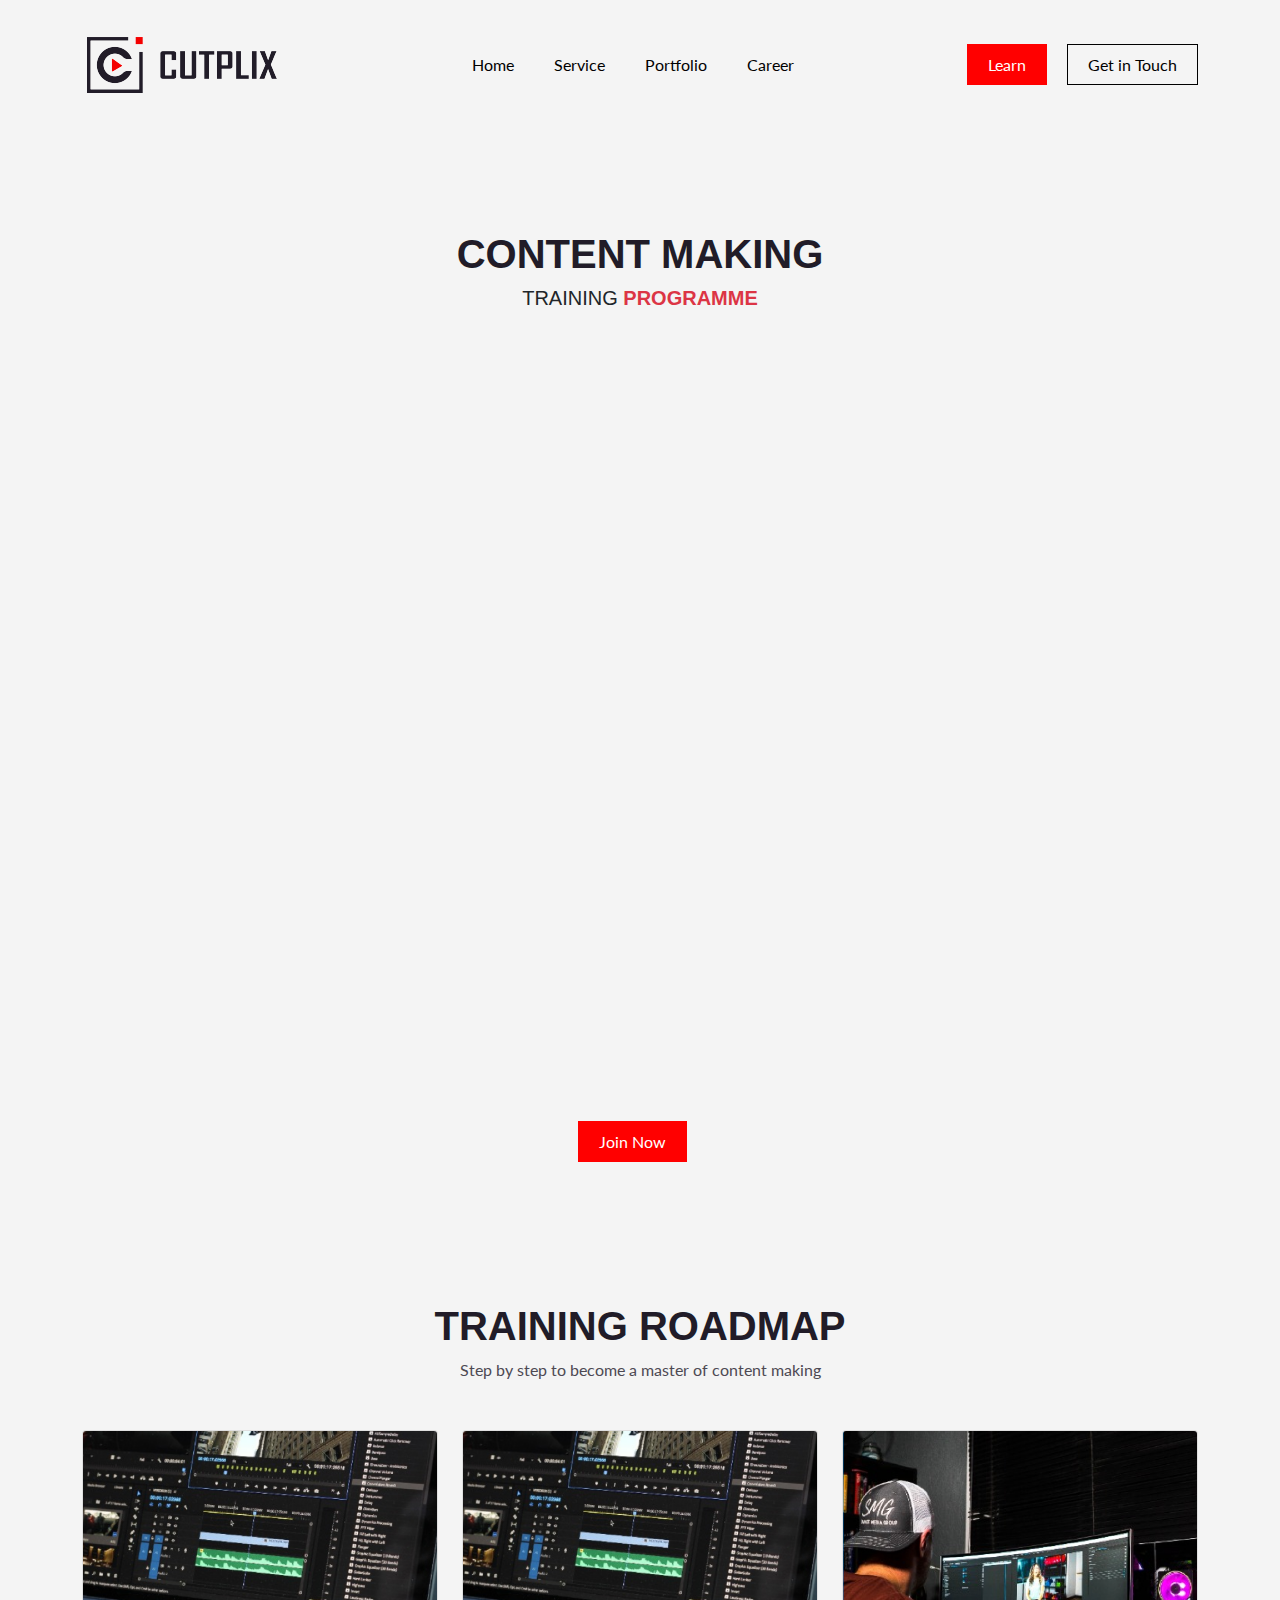
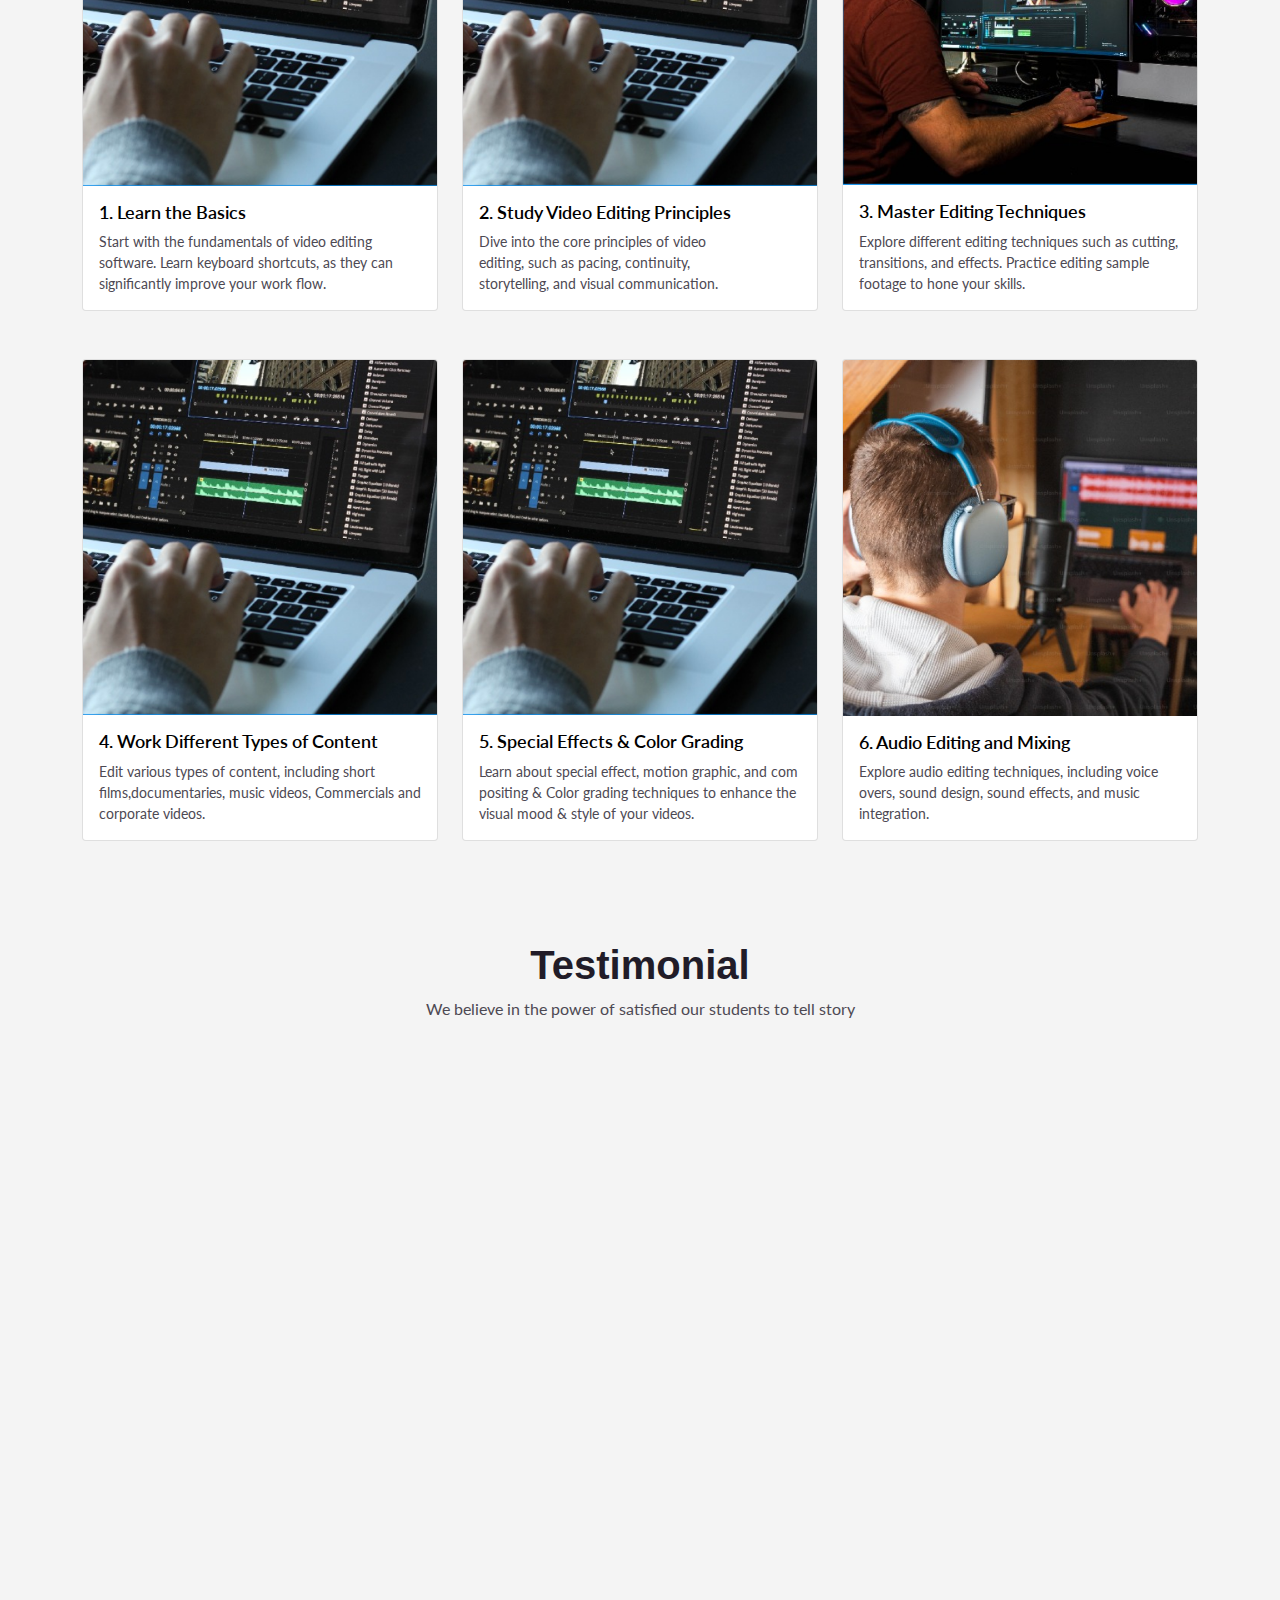
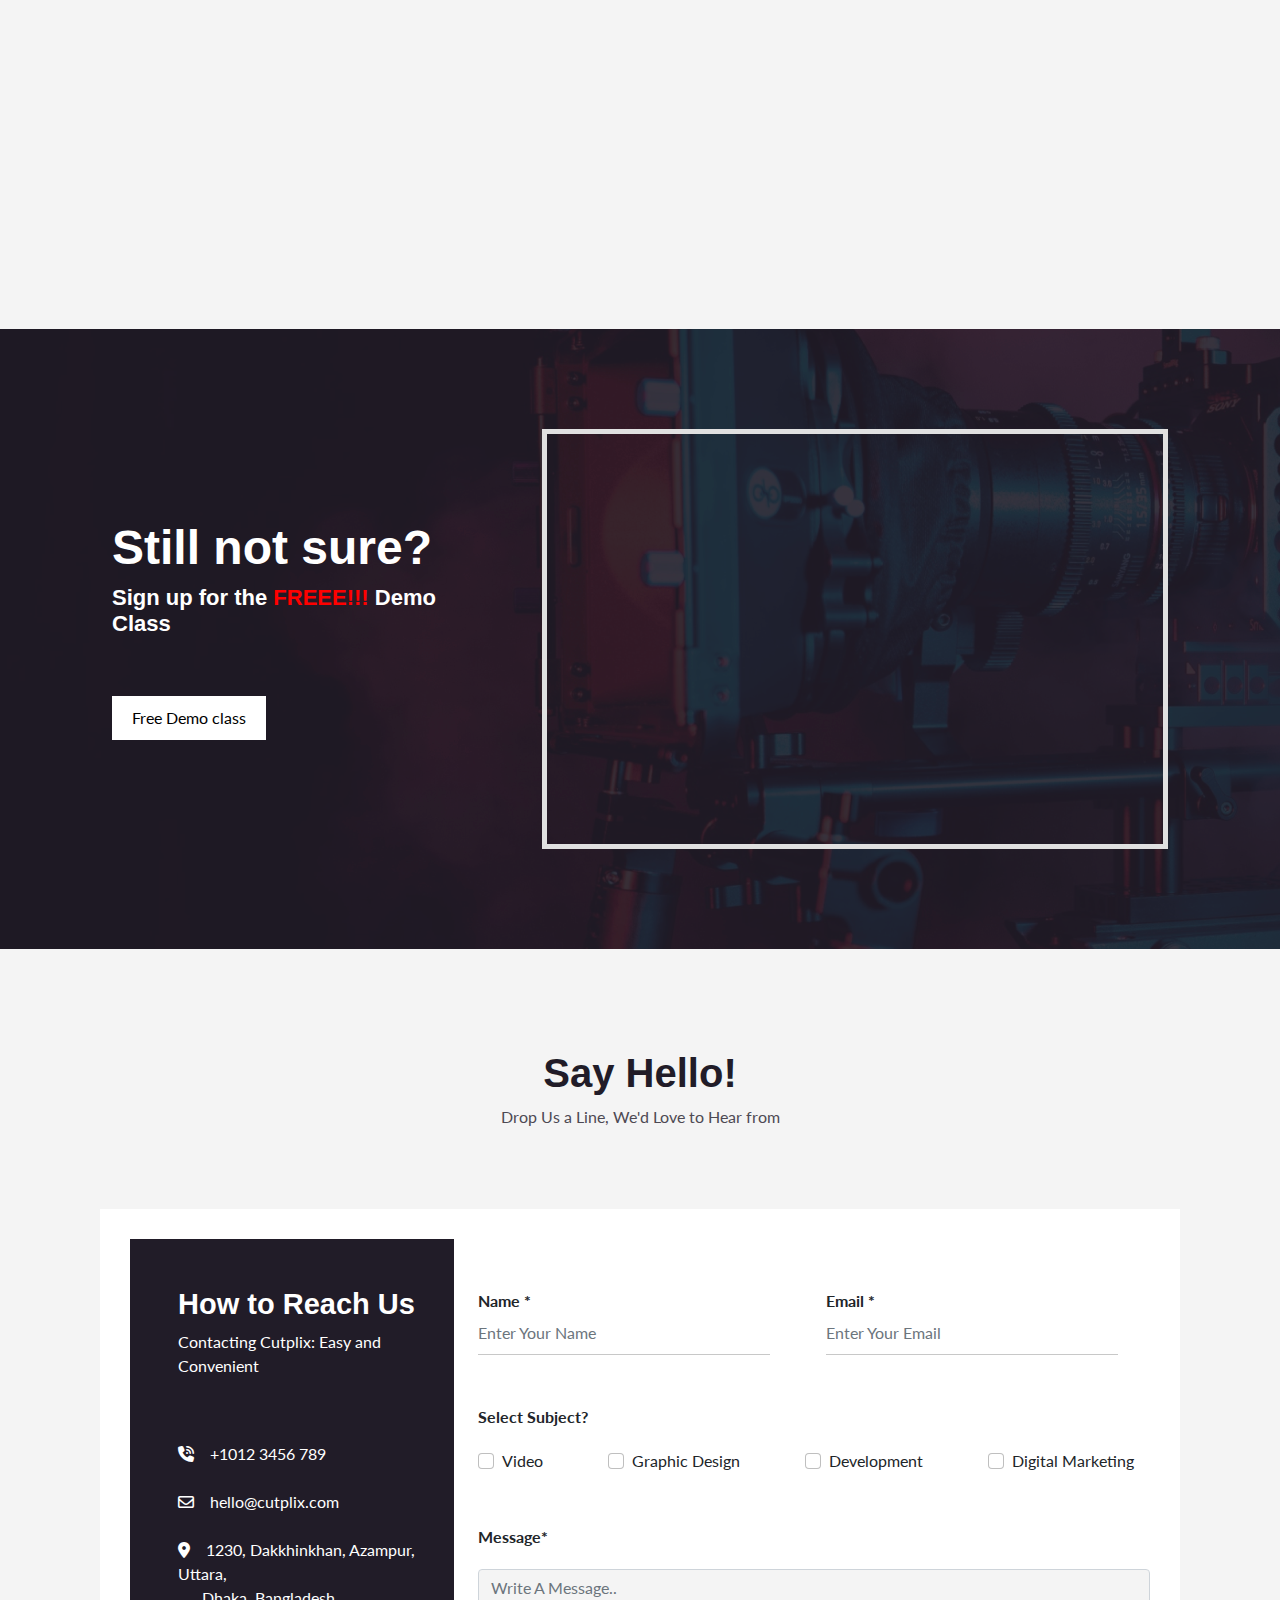
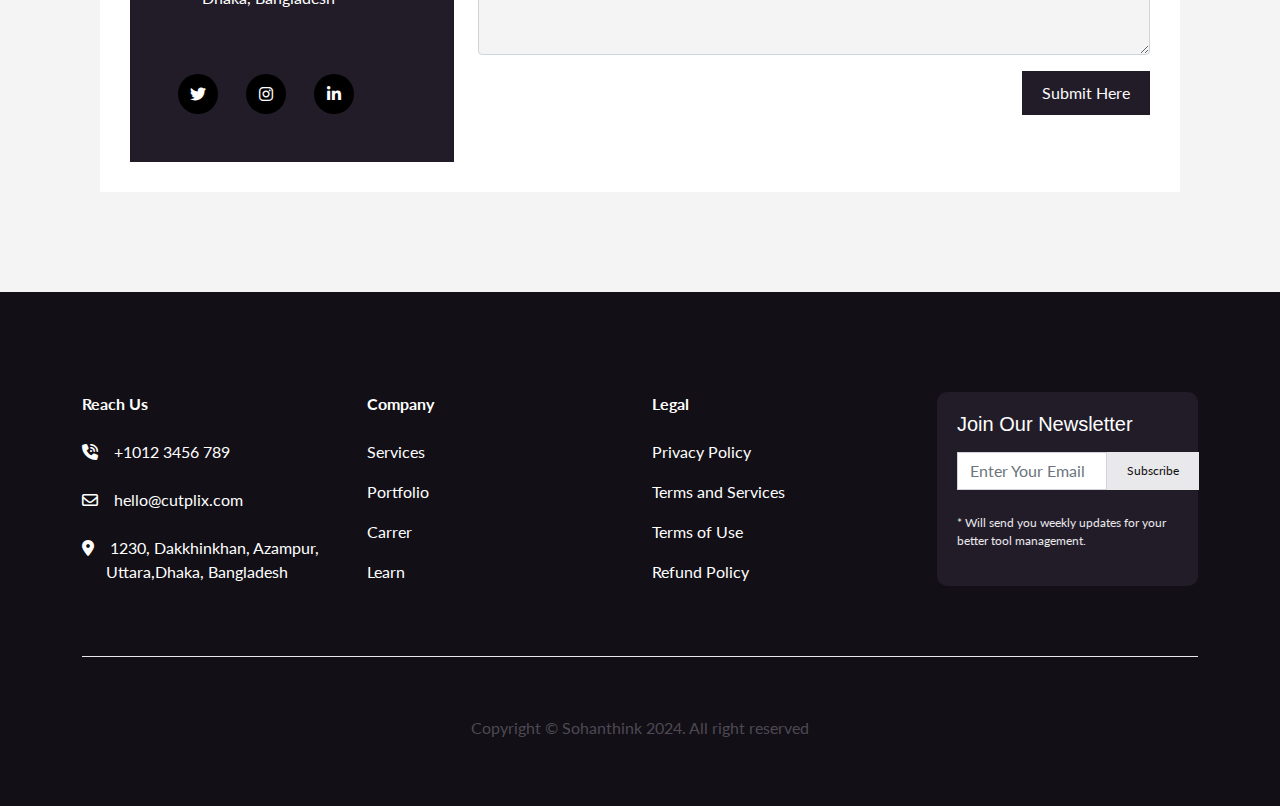
<file: learn.html>
<!DOCTYPE html>
<html lang="en">

<head>
    <meta charset="UTF-8">
    <meta name="viewport" content="width=device-width, initial-scale=1.0">
    <title>Cutplix</title>

    <link rel="icon" type="image/png" href="assets/images/Cutplix Logo Icon png.png">
    <!-- Include Bootstrap CSS -->
    <link href="assets/css/bootstrap.min.css" rel="stylesheet">
    <link href="assets/css/all.min.css" rel="stylesheet">
    <link rel="stylesheet" href="assets/css/style.css">
</head>

<body>

    <section>
        <nav class="navbar navbar-expand-lg bg-body-tertiary">
            <div class="container">

                <div class="left">
                    <a class="navbar-brand d-block" href="#"><img src="assets/images/logo-01-01.png" alt=""></a>
                </div>

                <div class="middle">
                    <div class="collapse navbar-collapse" id="navbarScroll">
                        <ul class="navbar-nav me-auto my-2 my-lg-0 navbar-nav-scroll">
                            <li class="nav-item me-4">
                                <a class="nav-link" aria-current="page" href="index.html">Home</a>
                            </li>
                            <li class="nav-item me-4">
                                <a class="nav-link" href="#service">Service</a>
                            </li>
                            <li class="nav-item me-4">
                                <a class="nav-link" href="portfolio.html">Portfolio</a>
                            </li>
                            <li class="nav-item">
                                <a class="nav-link" href="carrer.html">Career</a>
                            </li>
                        </ul>
                    </div>
                </div>

                <div class="right">
                    <a href="learn.html" class="primary_btn me-3">Learn</a>
                    <a href="#contact" class="secondary_btn">Get in Touch</a>
                </div>

                <button class="navbar-toggler" type="button" data-bs-toggle="collapse" data-bs-target="#navbarScroll"
                    aria-controls="navbarScroll" aria-expanded="false" aria-label="Toggle navigation">
                    <i class="fa-solid fa-bars"></i>
                </button>

            </div>
        </nav>
    </section>



    <!-- =============================== 
        learn banner section starts from here
    ================================== -->



    <div id="learn_banner" class="learn_banner section-padding">
        <div class="container">
            <div class="row">
                <div class="col-lg-12">
                    <div class="top_heading text-center mb-5">
                        <h2 class="common-heading text-uppercase">Content Making</h2>
                        <h5 class="text-uppercase fs-5">Training <span class="text-danger fw-bold">Programme</span></h5>
                    </div>
                </div>
            </div>
            <div class="row">
                <div class="col-lg-12 col-12 col-auto">
                    <div class="learn_banner_video text-center my-md-5">
                        <iframe src="https://www.youtube.com/embed/v7ibLinuRs4"
                            title="Naalayak / Sahil Samuel – NUSRAT “Round About”  (official music video 4K) || FanTiger Music NFT’s"
                            frameborder="0"
                            allow="accelerometer; autoplay; clipboard-write; encrypted-media; gyroscope; picture-in-picture; web-share"
                            allowfullscreen></iframe>

                        <div class="join mt-5">
                            <a href="#" class="primary_btn me-3">Join Now</a>
                        </div>
                    </div>
                </div>
            </div>
        </div>
    </div>




    <!-- =============================== 
        learn roadmap section starts from here
    ================================== -->


    <div class="learn_roadmap" id="learn_roadmap">
        <div class="container">
            <div class="row">
                <div class="col-lg-12">
                    <div class="top_heading text-center mb-5">
                        <h2 class="common-heading text-uppercase">Training Roadmap</h2>
                        <span class="common-paragraph pt-4">Step by step to become a master of content making</span>
                    </div>
                </div>
            </div>
            <div class="row">
                <div class="col-lg-4">
                    <div class="card">
                        <img src="assets/images/learn/learn1.png" class="card-img-top" alt="...">
                        <div class="card-body">
                            <h5 class="card-title">1. Learn the Basics</h5>
                            <p class="card-text">Start with the fundamentals of video editing software. Learn keyboard
                                shortcuts, as they can significantly improve your work flow.</p>
                        </div>
                    </div>
                </div>
                <div class="col-lg-4">
                    <div class="card">
                        <img src="assets/images/learn/learn1.png" class="card-img-top" alt="...">
                        <div class="card-body">
                            <h5 class="card-title">2. Study Video Editing Principles</h5>
                            <p class="card-text pe-5">Dive into the core principles of video editing, such as pacing,
                                continuity, storytelling, and visual communication.</p>
                        </div>
                    </div>
                </div>
                <div class="col-lg-4">
                    <div class="card">
                        <img src="assets/images/learn/learn3.png" class="card-img-top" alt="...">
                        <div class="card-body">
                            <h5 class="card-title">3. Master Editing Techniques</h5>
                            <p class="card-text">Explore different editing techniques such as cutting, transitions, and
                                effects. Practice editing sample footage to hone your skills.</p>
                        </div>
                    </div>
                </div>
            </div>
            <div class="row mt-5">
                <div class="col-lg-4">
                    <div class="card">
                        <img src="assets/images/learn/learn1.png" class="card-img-top" alt="...">
                        <div class="card-body">
                            <h5 class="card-title">4. Work Different Types of Content</h5>
                            <p class="card-text">Edit various types of content, including short films,documentaries,
                                music videos, Commercials and corporate videos.</p>
                        </div>
                    </div>
                </div>
                <div class="col-lg-4">
                    <div class="card">
                        <img src="assets/images/learn/learn1.png" class="card-img-top" alt="...">
                        <div class="card-body">
                            <h5 class="card-title">5. Special Effects & Color Grading</h5>
                            <p class="card-text">Learn about special effect, motion graphic, and com positing & Color
                                grading techniques to enhance the visual mood & style of your videos.</p>
                        </div>
                    </div>
                </div>
                <div class="col-lg-4">
                    <div class="card">
                        <img src="assets/images/learn/learn6.png" class="card-img-top" alt="...">
                        <div class="card-body">
                            <h5 class="card-title">6. Audio Editing and Mixing</h5>
                            <p class="card-text">Explore audio editing techniques, including voice overs, sound design,
                                sound effects, and music integration.</p>
                        </div>
                    </div>
                </div>
            </div>
        </div>
    </div>

    <!-- =============================== 
        Testimnonial section starts from here
    ================================== -->

    <div class="testimonial section-padding">
        <div class="container">
            <div class="row">
                <div class="col-lg-12">
                    <div class="top_heading text-center mb-5">
                        <h2 class="common-heading">Testimonial</h2>
                        <span class="common-paragraph pt-4">We believe in the power of satisfied our students to tell
                            story</span>
                    </div>
                </div>
            </div>
            <div class="row">
                <div class="col-lg-6 col-12 col-sm-12 py-2 py-md-0">
                    <iframe src="https://www.youtube.com/embed/1j2YXCvTtTs"
                        title="Naalayak / Sahil Samuel-Zakir (Official music video 4k) “Hindi Gaane”" frameborder="0"
                        allow="accelerometer; autoplay; clipboard-write; encrypted-media; gyroscope; picture-in-picture; web-share"
                        allowfullscreen></iframe>
                </div>
                <div class="col-lg-6 col-12 col-sm-12 py-2 py-md-0">
                    <iframe src="https://www.youtube.com/embed/1j2YXCvTtTs"
                        title="Naalayak / Sahil Samuel-Zakir (Official music video 4k) “Hindi Gaane”" frameborder="0"
                        allow="accelerometer; autoplay; clipboard-write; encrypted-media; gyroscope; picture-in-picture; web-share"
                        allowfullscreen></iframe>
                </div>
                <div class="col-lg-6 col-12 col-sm-12 mt-md-5 py-2 py-md-0">
                    <iframe src="https://www.youtube.com/embed/1j2YXCvTtTs"
                        title="Naalayak / Sahil Samuel-Zakir (Official music video 4k) “Hindi Gaane”" frameborder="0"
                        allow="accelerometer; autoplay; clipboard-write; encrypted-media; gyroscope; picture-in-picture; web-share"
                        allowfullscreen></iframe>
                </div>
                <div class="col-lg-6 col-12 col-sm-12 mt-md-5 py-2 py-md-0">
                    <iframe src="https://www.youtube.com/embed/1j2YXCvTtTs"
                        title="Naalayak / Sahil Samuel-Zakir (Official music video 4k) “Hindi Gaane”" frameborder="0"
                        allow="accelerometer; autoplay; clipboard-write; encrypted-media; gyroscope; picture-in-picture; web-share"
                        allowfullscreen></iframe>
                </div>
            </div>
        </div>
    </div>

    <!-- =============================== 
        not sure section starts from here
    ================================== -->



    <div class="sure section-padding" id="sure">
        <div class="container">
            <div class="row">
                <div class="col-lg-4">
                    <div class="sure_content text-white">
                        <div class="content">
                            <h2 class="fw-bold">Still not sure?</h2>
                            <h3>Sign up for the <span>FREEE!!!</span> Demo Class</h3>
                            <button>Free Demo class</button>
                        </div>
                    </div>
                </div>
                <div class="col-lg-8 d-flex justify-content-end">
                    <iframe src="https://www.youtube.com/embed/1j2YXCvTtTs"
                        title="Naalayak / Sahil Samuel-Zakir (Official music video 4k) “Hindi Gaane”" frameborder="0"
                        allow="accelerometer; autoplay; clipboard-write; encrypted-media; gyroscope; picture-in-picture; web-share"
                        allowfullscreen></iframe>
                </div>
            </div>
        </div>
    </div>


    <!-- =============================== 
        contact section starts from here
    ================================== -->


    <div id="contact" class="contact section-padding">
        <div class="container">
            <div class="row">
                <div class="col-lg-12">
                    <div class="top_heading text-center">
                        <h2 class="common-heading">Say Hello!</h2>
                        <span class="common-paragraph pt-4">Drop Us a Line, We'd Love to Hear from</span>
                    </div>
                </div>
                <div class="main">
                    <div class="row">
                        <div class="col-lg-4">
                            <div class="content">
                                <div class="left">
                                    <div class="top">
                                        <h3 class="pt-5 ps-5">How to Reach Us</h3>
                                        <p class="pb-5 ps-5">Contacting Cutplix: Easy and Convenient</p>
                                    </div>
                                    <div class="middle">
                                        <ul class="ps-5">
                                            <li><i class="fa-solid fa-phone-volume pe-3"></i>+1012 3456 789</li>
                                            <li class="py-4"><i
                                                    class="fa-regular fa-envelope pe-3"></i>hello@cutplix.com</li>
                                            <li><i class="fa-solid fa-location-dot pe-3"></i>1230, Dakkhinkhan, Azampur,
                                                Uttara,<br> <span class="ms-4">Dhaka, Bangladesh</span></li>
                                        </ul>
                                    </div>
                                    <div class="bottom py-5 ps-5">
                                        <a href="#"><i class="fa-brands fa-twitter"></i></a>
                                        <a href="#"><i class="fa-brands fa-instagram mx-4"></i></a>
                                        <a href="#"><i class="fa-brands fa-linkedin-in"></i></a>
                                    </div>
                                </div>
                            </div>
                        </div>
                        <div class="col-lg-8">
                            <div class="right">
                                <div class="form">
                                    <form action="">
                                        <div class="row">
                                            <div class="col">
                                                <label for="exampleFormControlTextarea1" class="form-label"><b>Name
                                                        *</b></label>
                                                <input type="text" class="form-control form-control2"
                                                    placeholder="Enter Your Name" aria-label="First name">
                                            </div>
                                            <div class="col">
                                                <label for="exampleFormControlTextarea1" class="form-label"><b>Email
                                                        *</b></label>
                                                <input type="email" class="form-control form-control2"
                                                    placeholder="Enter Your Email" aria-label="Last name">
                                            </div>
                                            <div class="new">
                                                <span><b>Select Subject?</b></span>
                                            </div>
                                            <div class="checkbox d-flex justify-content-between">
                                                <div class="form-check form-check-inline">
                                                    <input class="form-check-input" type="checkbox" id="inlineCheckbox1"
                                                        value="option1">
                                                    <label class="form-check-label" for="inlineCheckbox1">Video</label>
                                                </div>
                                                <div class="form-check form-check-inline">
                                                    <input class="form-check-input" type="checkbox" id="inlineCheckbox2"
                                                        value="option2">
                                                    <label class="form-check-label" for="inlineCheckbox2">Graphic
                                                        Design</label>
                                                </div>
                                                <div class="form-check form-check-inline">
                                                    <input class="form-check-input" type="checkbox" id="inlineCheckbox2"
                                                        value="option3">
                                                    <label class="form-check-label"
                                                        for="inlineCheckbox3">Development</label>
                                                </div>
                                                <div class="form-check form-check-inline">
                                                    <input class="form-check-input" type="checkbox" id="inlineCheckbox2"
                                                        value="option4">
                                                    <label class="form-check-label" for="inlineCheckbox4">Digital
                                                        Marketing</label>
                                                </div>
                                            </div>
                                            <div class="new">
                                                <span><b>Message*</b></span>
                                            </div>
                                            <div class="mb-3">
                                                <textarea class="form-control color-g" placeholder="Write A Message.."
                                                    id="exampleFormControlTextarea1" rows="3"></textarea>
                                            </div>
                                            <div class="text-end">
                                                <input class="contact_btn" type="submit" value="Submit Here">
                                            </div>
                                        </div>
                                    </form>
                                </div>
                            </div>
                        </div>
                    </div>
                </div>
            </div>
        </div>
    </div>


    <!-- =============================== 
        footer section starts from here
    ================================== -->

    <div id="footer" class="footer">
        <div class="container">
            <div class="main">
                <div class="row">
                    <div class="col-lg-3 col-12">
                        <ul>
                            <li class="pb-4"><b>Reach Us</b></li>
                            <li><i class="fa-solid fa-phone-volume pe-3"></i>+1012 3456 789</li>
                            <li class="py-4"><i class="fa-regular fa-envelope pe-3"></i>hello@cutplix.com</li>
                            <li><i class="fa-solid fa-location-dot pe-3"></i>1230, Dakkhinkhan, Azampur,<br> <span
                                    class="ms-4"> Uttara,Dhaka, Bangladesh</span></li>
                        </ul>
                    </div>
                    <div class="col-lg-3 col-6">
                        <ul class="mt-5 mt-md-0">
                            <li class="pb-4"><b>Company</b></li>
                            <li class="pb-3">Services</li>
                            <li class="pb-3">Portfolio</li>
                            <li class="pb-3">Carrer</li>
                            <li class="pb-3">Learn</li>
                        </ul>
                    </div>
                    <div class="col-lg-3 col-6">
                        <ul class="mt-5 mt-md-0">
                            <li class="pb-4"><b>Legal</b></li>
                            <li class="pb-3">Privacy Policy</li>
                            <li class="pb-3">Terms and Services</li>
                            <li class="pb-3">Terms of Use</li>
                            <li class="pb-3">Refund Policy</li>
                        </ul>
                    </div>
                    <div class="col-lg-3 col-12">
                        <div class="content">
                            <h3 class="pb-2">Join Our Newsletter</h3>
                            <form action="">
                                <div class="d-flex">
                                    <div class="col-auto">
                                        <label for="inputPassword2" class="visually-hidden">Email</label>
                                        <input type="password" class="form-control footer_frm" id="inputPassword2"
                                            placeholder="Enter Your Email">
                                    </div>
                                    <div class="col-auto">
                                        <button type="submit" class="footer_btn mb-3">Subscribe</button>
                                    </div>
                                </div>
                            </form>
                            <p class="pt-2">* Will send you weekly updates for your better tool management.</p>
                        </div>
                    </div>
                </div>
                <div class="row">
                    <div class="col-lg-12 copyright">
                        <p class="text-center common-paragraph">Copyright © <a
                                href="https://sohanthink.com/">Sohanthink</a> 2024. All right reserved</p>
                    </div>
                </div>
            </div>
        </div>
    </div>




    <!-- Include Bootstrap JavaScript at the end of the body tag to ensure proper functionality -->
    <script src="assets/js/jquery-1.12.4.min.js"></script>
    <script src="assets/js/bootstrap.min.js"></script>
    <script src="assets/js/index.js"></script>
</body>

</html>
</file>
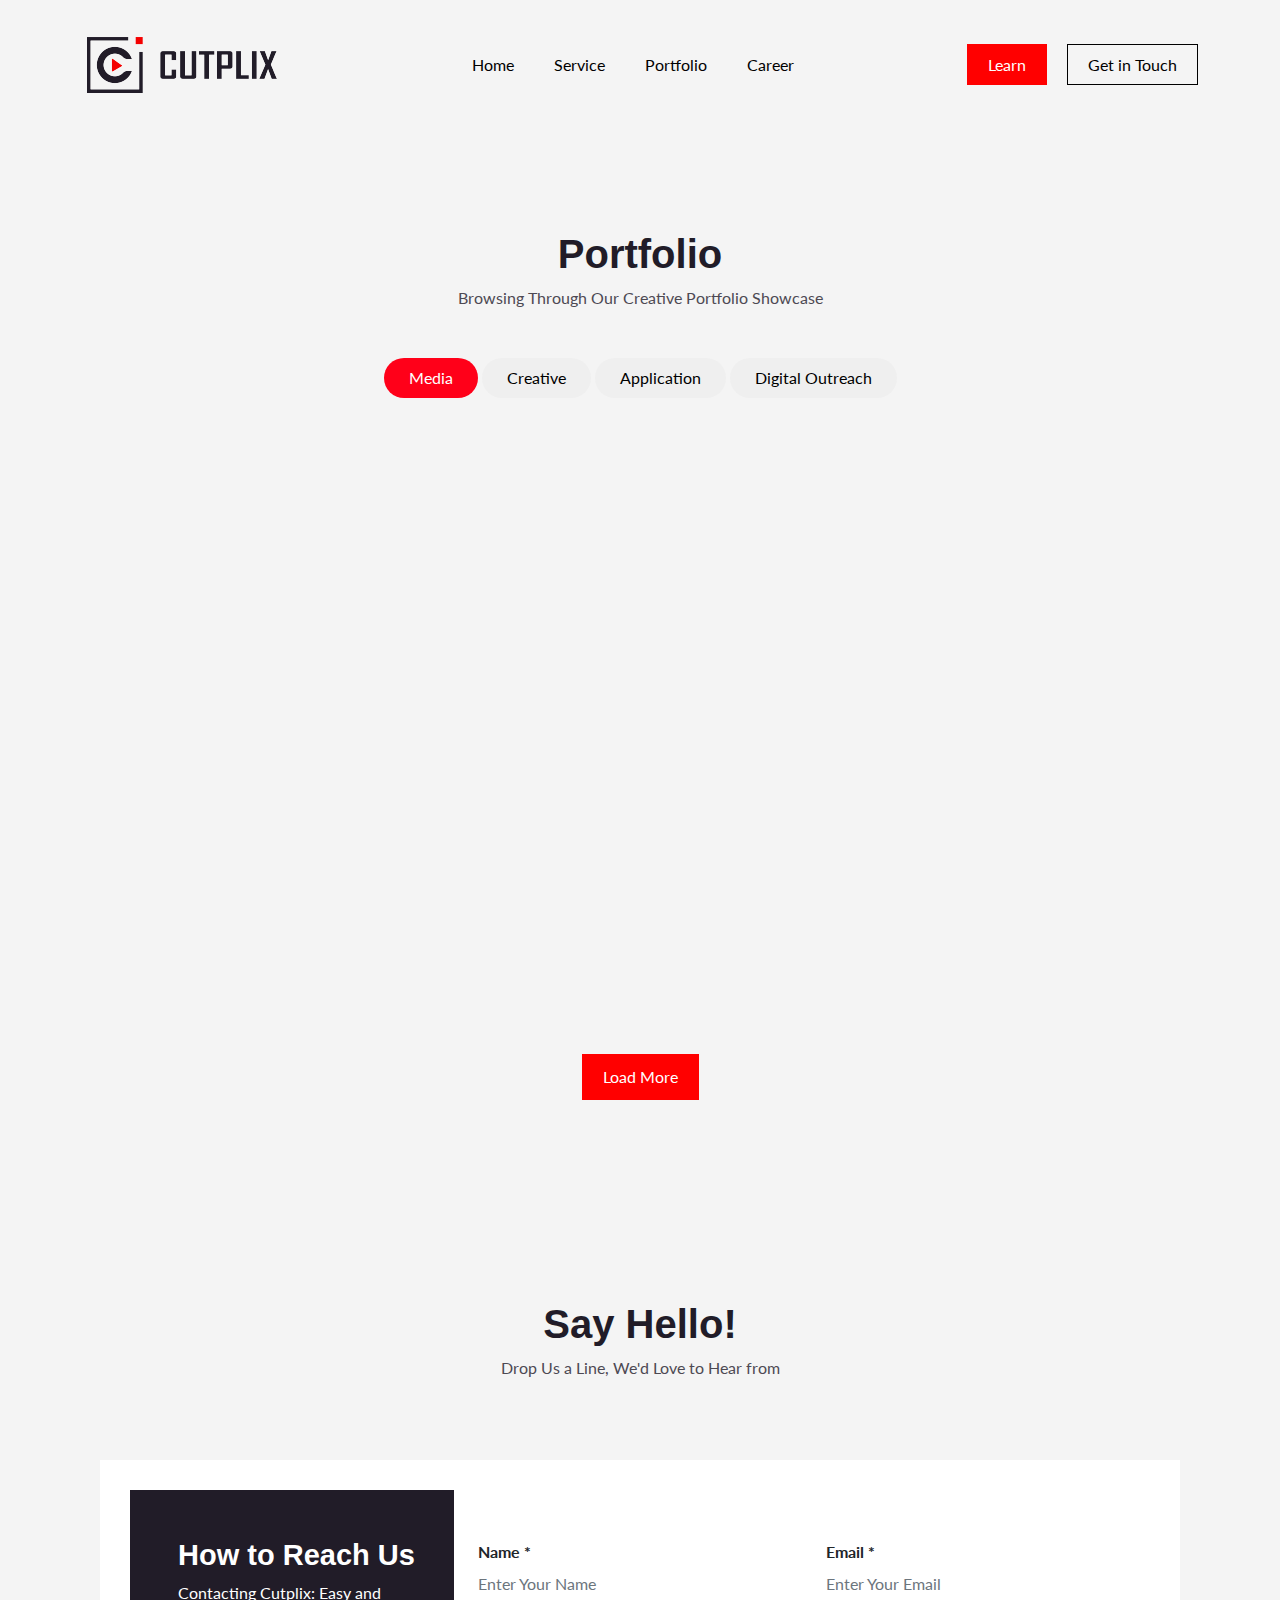
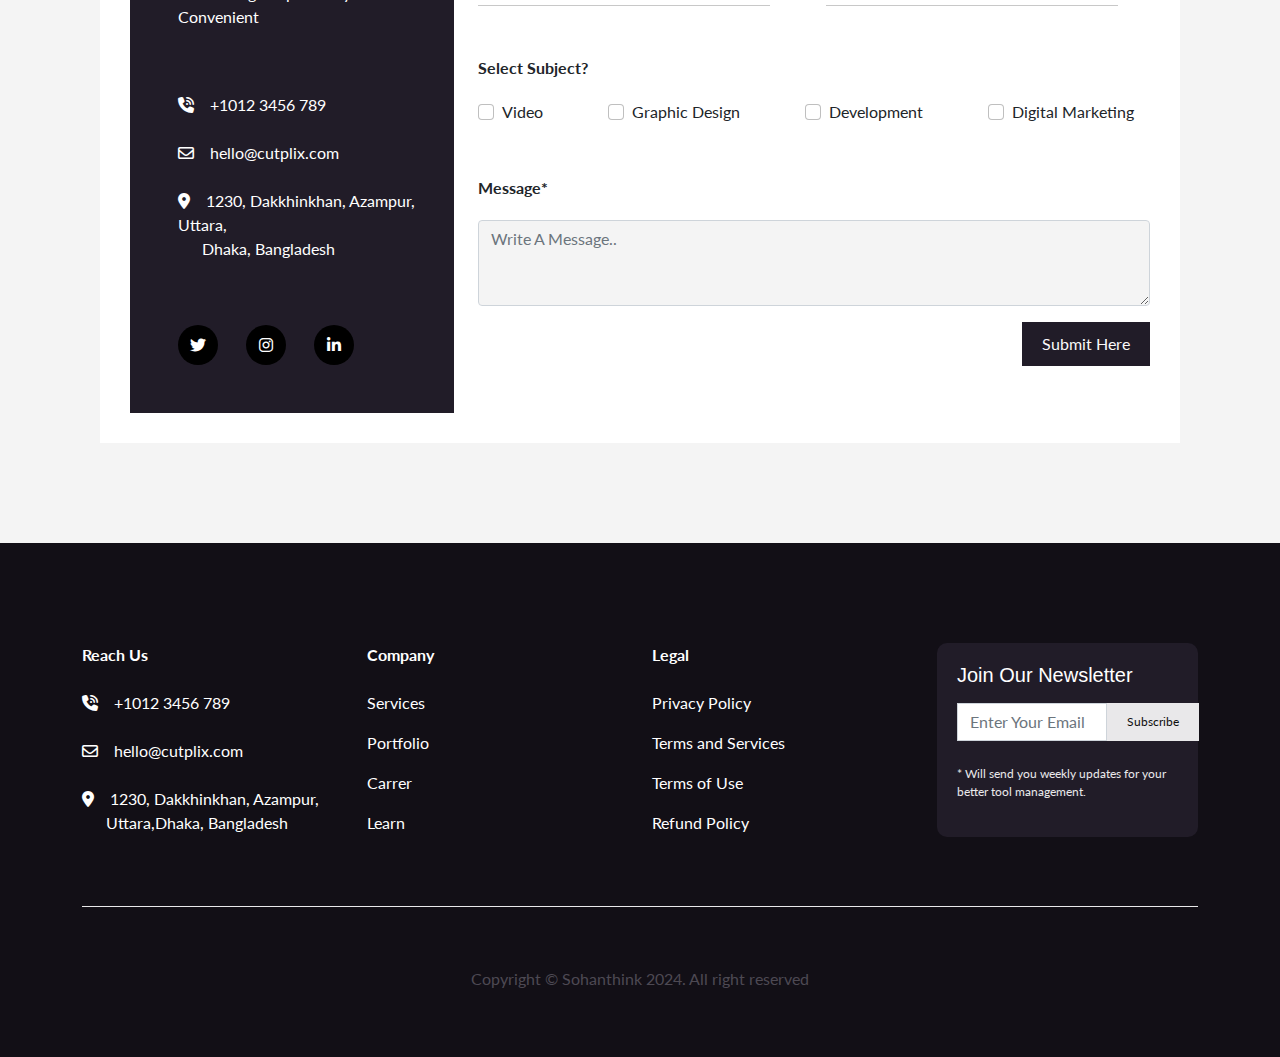
<file: portfolio.html>
<!DOCTYPE html>
<html lang="en">

<head>
    <meta charset="UTF-8">
    <meta name="viewport" content="width=device-width, initial-scale=1.0">
    <title>portfolio</title>

    <link rel="icon" type="image/png" href="assets/images/Cutplix Logo Icon png.png">
    <!-- Include Bootstrap CSS -->
    <link href="assets/css/bootstrap.min.css" rel="stylesheet">
    <link href="assets/css/all.min.css" rel="stylesheet">
    <link rel="stylesheet" href="assets/css/style.css">
</head>

<body>

    <section>
        <nav class="navbar navbar-expand-lg bg-body-tertiary">
            <div class="container">

                <div class="left">
                    <a class="navbar-brand d-block" href="#"><img src="assets/images/logo-01-01.png" alt=""></a>
                </div>

                <div class="middle">
                    <div class="collapse navbar-collapse" id="navbarScroll">
                        <ul class="navbar-nav me-auto my-2 my-lg-0 navbar-nav-scroll">
                            <li class="nav-item me-4">
                                <a class="nav-link " aria-current="page" href="index.html">Home</a>
                            </li>
                            <li class="nav-item me-4">
                                <a class="nav-link" href="#service">Service</a>
                            </li>
                            <li class="nav-item me-4">
                                <a class="nav-link active" href="portfolio.html">Portfolio</a>
                            </li>
                            <li class="nav-item">
                                <a class="nav-link" href="carrer.html">Career</a>
                            </li>
                        </ul>
                    </div>
                </div>

                <div class="right">
                    <a href="learn.html" class="primary_btn me-3">Learn</a>
                    <a href="#contact" class="secondary_btn">Get in Touch</a>
                </div>

                <button class="navbar-toggler" type="button" data-bs-toggle="collapse" data-bs-target="#navbarScroll"
                    aria-controls="navbarScroll" aria-expanded="false" aria-label="Toggle navigation">
                    <i class="fa-solid fa-bars"></i>
                </button>

            </div>
        </nav>
    </section>


    <!-- ============================== 
        [portfolio] section starts from here
    ================================= -->


    <div id="portfolio_section" class="portfolio section-padding">
        <div class="container">
            <div class="row">
                <div class="col-lg-12">
                    <div class="top_heading text-center">
                        <h2 class="common-heading">Portfolio</h2>
                        <span class="common-paragraph pt-4">Browsing Through Our Creative Portfolio Showcase</span>
                    </div>
                </div>
                <div class="col-lg-12">

                    <div class="portfolio_slider">
                        <div class="topbar text-center mt-5">
                            <button id="btn11" class="active-button" onclick="PshowDiv(11)">Media</button>
                            <button id="btn12" onclick="PshowDiv(12)">Creative</button>
                            <button id="btn13" onclick="PshowDiv(13)">Application</button>
                            <button id="btn14" onclick="PshowDiv(14)">Digital Outreach</button>
                        </div>

                        <div id="div11" class="active">
                            <div class="portfolio_video">
                                <div class="row">
                                    <div class="col-lg-4 mt-5">
                                        <iframe src="https://www.youtube.com/embed/1j2YXCvTtTs"
                                            title="Naalayak / Sahil Samuel-Zakir (Official music video 4k) “Hindi Gaane”"
                                            frameborder="0" allow="accelerometer; autoplay=" 1"; clipboard-write;
                                            encrypted-media; gyroscope; picture-in-picture; web-share"
                                            allowfullscreen></iframe>
                                    </div>
                                    <div class="col-lg-4 mt-5">
                                        <iframe src="https://www.youtube.com/embed/1j2YXCvTtTs"
                                            title="Naalayak / Sahil Samuel-Zakir (Official music video 4k) “Hindi Gaane”"
                                            frameborder="0"
                                            allow="accelerometer; autoplay; clipboard-write; encrypted-media; gyroscope; picture-in-picture; web-share"
                                            allowfullscreen></iframe>
                                    </div>
                                    <div class="col-lg-4 mt-5">
                                        <iframe src="https://www.youtube.com/embed/1j2YXCvTtTs"
                                            title="Naalayak / Sahil Samuel-Zakir (Official music video 4k) “Hindi Gaane”"
                                            frameborder="0"
                                            allow="accelerometer; autoplay; clipboard-write; encrypted-media; gyroscope; picture-in-picture; web-share"
                                            allowfullscreen></iframe>
                                    </div>
                                    <div class="col-lg-4 mt-5">
                                        <iframe src="https://www.youtube.com/embed/1j2YXCvTtTs"
                                            title="Naalayak / Sahil Samuel-Zakir (Official music video 4k) “Hindi Gaane”"
                                            frameborder="0"
                                            allow="accelerometer; autoplay; clipboard-write; encrypted-media; gyroscope; picture-in-picture; web-share"
                                            allowfullscreen></iframe>
                                    </div>
                                    <div class="col-lg-4 mt-5">
                                        <iframe src="https://www.youtube.com/embed/1j2YXCvTtTs"
                                            title="Naalayak / Sahil Samuel-Zakir (Official music video 4k) “Hindi Gaane”"
                                            frameborder="0"
                                            allow="accelerometer; autoplay; clipboard-write; encrypted-media; gyroscope; picture-in-picture; web-share"
                                            allowfullscreen></iframe>
                                    </div>
                                    <div class="col-lg-4 mt-5">
                                        <iframe src="https://www.youtube.com/embed/1j2YXCvTtTs"
                                            title="Naalayak / Sahil Samuel-Zakir (Official music video 4k) “Hindi Gaane”"
                                            frameborder="0"
                                            allow="accelerometer; autoplay; clipboard-write; encrypted-media; gyroscope; picture-in-picture; web-share"
                                            allowfullscreen></iframe>
                                    </div>
                                </div>
                            </div>
                        </div>
                        <div id="div12" class="hidden">Div 12 is hidden</div>
                        <div id="div13" class="hidden">Div 13 is hidden</div>
                        <div id="div14" class="hidden">Div 14 is hidden</div>

                    </div>
                </div>
            </div>
            <div class="row">
                <div class="col-lg-12 centered-div mt-5">
                    <a href="#" class="primary_btn">Load More</a>
                </div>
            </div>
        </div>
    </div>

    <!-- =============================== 
        contact section starts from here
    ================================== -->


    <div id="contact" class="contact section-padding">
        <div class="container">
            <div class="row">
                <div class="col-lg-12">
                    <div class="top_heading text-center">
                        <h2 class="common-heading">Say Hello!</h2>
                        <span class="common-paragraph pt-4">Drop Us a Line, We'd Love to Hear from</span>
                    </div>
                </div>
                <div class="main">
                    <div class="row">
                        <div class="col-lg-4">
                            <div class="content">
                                <div class="left">
                                    <div class="top">
                                        <h3 class="pt-5 ps-5">How to Reach Us</h3>
                                        <p class="pb-5 ps-5">Contacting Cutplix: Easy and Convenient</p>
                                    </div>
                                    <div class="middle">
                                        <ul class="ps-5">
                                            <li><i class="fa-solid fa-phone-volume pe-3"></i>+1012 3456 789</li>
                                            <li class="py-4"><i
                                                    class="fa-regular fa-envelope pe-3"></i>hello@cutplix.com</li>
                                            <li><i class="fa-solid fa-location-dot pe-3"></i>1230, Dakkhinkhan, Azampur,
                                                Uttara,<br> <span class="ms-4">Dhaka, Bangladesh</span></li>
                                        </ul>
                                    </div>
                                    <div class="bottom py-5 ps-5">
                                        <a href="#"><i class="fa-brands fa-twitter"></i></a>
                                        <a href="#"><i class="fa-brands fa-instagram mx-4"></i></a>
                                        <a href="#"><i class="fa-brands fa-linkedin-in"></i></a>
                                    </div>
                                </div>
                            </div>
                        </div>
                        <div class="col-lg-8">
                            <div class="right">
                                <div class="form">
                                    <form action="">
                                        <div class="row">
                                            <div class="col">
                                                <label for="exampleFormControlTextarea1" class="form-label"><b>Name
                                                        *</b></label>
                                                <input type="text" class="form-control form-control2"
                                                    placeholder="Enter Your Name" aria-label="First name">
                                            </div>
                                            <div class="col">
                                                <label for="exampleFormControlTextarea1" class="form-label"><b>Email
                                                        *</b></label>
                                                <input type="email" class="form-control form-control2"
                                                    placeholder="Enter Your Email" aria-label="Last name">
                                            </div>
                                            <div class="new">
                                                <span><b>Select Subject?</b></span>
                                            </div>
                                            <div class="checkbox d-flex justify-content-between">
                                                <div class="form-check form-check-inline">
                                                    <input class="form-check-input" type="checkbox" id="inlineCheckbox1"
                                                        value="option1">
                                                    <label class="form-check-label" for="inlineCheckbox1">Video</label>
                                                </div>
                                                <div class="form-check form-check-inline">
                                                    <input class="form-check-input" type="checkbox" id="inlineCheckbox2"
                                                        value="option2">
                                                    <label class="form-check-label" for="inlineCheckbox2">Graphic
                                                        Design</label>
                                                </div>
                                                <div class="form-check form-check-inline">
                                                    <input class="form-check-input" type="checkbox" id="inlineCheckbox2"
                                                        value="option3">
                                                    <label class="form-check-label"
                                                        for="inlineCheckbox3">Development</label>
                                                </div>
                                                <div class="form-check form-check-inline">
                                                    <input class="form-check-input" type="checkbox" id="inlineCheckbox2"
                                                        value="option4">
                                                    <label class="form-check-label" for="inlineCheckbox4">Digital
                                                        Marketing</label>
                                                </div>
                                            </div>
                                            <div class="new">
                                                <span><b>Message*</b></span>
                                            </div>
                                            <div class="mb-3">
                                                <textarea class="form-control color-g" placeholder="Write A Message.."
                                                    id="exampleFormControlTextarea1" rows="3"></textarea>
                                            </div>
                                            <div class="text-end">
                                                <input class="contact_btn" type="submit" value="Submit Here">
                                            </div>
                                        </div>
                                    </form>
                                </div>
                            </div>
                        </div>
                    </div>
                </div>
            </div>
        </div>
    </div>

    <div id="footer" class="footer">
        <div class="container">
            <div class="main">
                <div class="row">
                    <div class="col-lg-3 col-12">
                        <ul>
                            <li class="pb-4"><b>Reach Us</b></li>
                            <li><i class="fa-solid fa-phone-volume pe-3"></i>+1012 3456 789</li>
                            <li class="py-4"><i class="fa-regular fa-envelope pe-3"></i>hello@cutplix.com</li>
                            <li><i class="fa-solid fa-location-dot pe-3"></i>1230, Dakkhinkhan, Azampur,<br> <span
                                    class="ms-4"> Uttara,Dhaka, Bangladesh</span></li>
                        </ul>
                    </div>
                    <div class="col-lg-3 col-6">
                        <ul class="mt-5 mt-md-0">
                            <li class="pb-4"><b>Company</b></li>
                            <li class="pb-3">Services</li>
                            <li class="pb-3">Portfolio</li>
                            <li class="pb-3">Carrer</li>
                            <li class="pb-3">Learn</li>
                        </ul>
                    </div>
                    <div class="col-lg-3 col-6">
                        <ul class="mt-5 mt-md-0">
                            <li class="pb-4"><b>Legal</b></li>
                            <li class="pb-3">Privacy Policy</li>
                            <li class="pb-3">Terms and Services</li>
                            <li class="pb-3">Terms of Use</li>
                            <li class="pb-3">Refund Policy</li>
                        </ul>
                    </div>
                    <div class="col-lg-3 col-12">
                        <div class="content">
                            <h3 class="pb-2">Join Our Newsletter</h3>
                            <form action="">
                                <div class="d-flex">
                                    <div class="col-auto">
                                        <label for="inputPassword2" class="visually-hidden">Email</label>
                                        <input type="password" class="form-control footer_frm" id="inputPassword2"
                                            placeholder="Enter Your Email">
                                    </div>
                                    <div class="col-auto">
                                        <button type="submit" class="footer_btn mb-3">Subscribe</button>
                                    </div>
                                </div>
                            </form>
                            <p class="pt-2">* Will send you weekly updates for your better tool management.</p>
                        </div>
                    </div>
                </div>
                <div class="row">
                    <div class="col-lg-12 copyright">
                        <p class="text-center common-paragraph">Copyright © <a
                                href="https://sohanthink.com/">Sohanthink</a> 2024. All right reserved</p>
                    </div>
                </div>
            </div>
        </div>
    </div>



    <!-- Include Bootstrap JavaScript at the end of the body tag to ensure proper functionality -->
    <script src="assets/js/jquery-1.12.4.min.js"></script>
    <script src="assets/js/index.js"></script>
    <script src="assets/js/bootstrap.min.js"></script>
</body>

</html>
</file>
<file: assets/css/style.css>
@import url("https://fonts.googleapis.com/css2?family=Lato:ital,wght@0,100;0,300;0,400;0,700;0,900;1,700&display=swap");

/* ==================================
======== typography reset
================================== */
h1,
.h1,
h2,
.h2,
h3,
.h3,
h4,
.h4,
h5,
.h5,
h6,
.h6 {
  font-family: "Source Sans Pro", sans-serif;
}

h1,
.h1 {
  font-size: 2.25rem;
}

h2,
.h2 {
  font-size: 1.875rem;
}

h3,
.h3 {
  font-size: 1.5rem;
}

h4,
.h4 {
  font-size: 1.125rem;
}

h5,
.h5 {
  font-size: 0.75rem;
}

/* ==================================
======== reset css
================================== */
*,
*::before,
*::after {
  margin: 0;
  padding: 0;
  outline: none;
  -webkit-tap-highlight-color: transparent;
}

::-moz-selection {
  color: #ffffff;
  background: #6fc05b;
}

html,
body {
  scroll-behavior: smooth;
}

html {
  font-size: 16px;
  -webkit-text-size-adjust: none;
  -moz-text-size-adjust: none;
  text-size-adjust: none;
}

body {
  font-family: "Lato", sans-serif;
  background-color: #f4f4f4;
  overflow-x: hidden;
}

a,
a:hover,
a:focus,
a:active {
  text-decoration: none;
  color: unset;
}

button,
button:hover,
button:focus,
button:active {
  outline: none;
}

input:-webkit-autofill {
  -webkit-text-fill-color: unset;
  -webkit-transition: background-color 5000s;
  transition: background-color 5000s;
}

ul,
ol {
  list-style: none;
  padding: 0;
}

img {
  display: block;
  max-width: 100%;
  -o-object-fit: cover;
  object-fit: cover;
}

.object-fit--contain {
  -o-object-fit: contain;
  object-fit: contain;
}

.user-select-none {
  pointer-events: none;
}

.list-inline {
  font-size: 0;
}

.list-inline-item {
  font-size: 1rem;
}

/* ==================================
======== comon button style css
================================== */
.primary-btn {
  position: relative;
  display: inline-block;
  color: #1b1b1b;
  font-size: 1.25rem;
  font-family: "Source Sans Pro", sans-serif;
  font-weight: 700;
  padding: 0.625rem 2.1875rem;
  background-color: #ffffff;
  transition: color 0.4s cubic-bezier(0.455, 0.03, 0.515, 0.955);
  isolation: isolate;
  box-shadow: 0 10px 60px rgba(0, 0, 0, 0.1);
}

.primary-btn::before {
  content: "";
  position: absolute;
  top: 0;
  left: 0;
  bottom: 0;
  background-color: #4d4953;
  width: 100%;
  height: 100%;
  z-index: -1;
  -webkit-clip-path: polygon(0 0, 50px 0, 0 100%, 0 100%);
  clip-path: polygon(0 0, 50px 0, 0 100%, 0 100%);
  transition: -webkit-clip-path 0.4s cubic-bezier(0.455, 0.03, 0.515, 0.955);
  transition: clip-path 0.4s cubic-bezier(0.455, 0.03, 0.515, 0.955);
  transition: clip-path 0.4s cubic-bezier(0.455, 0.03, 0.515, 0.955),
    -webkit-clip-path 0.4s cubic-bezier(0.455, 0.03, 0.515, 0.955);
}

.primary-btn:hover,
.primary-btn:focus {
  color: #ffffff;
}

.primary-btn:hover::before,
.primary-btn:focus::before {
  -webkit-clip-path: polygon(0 0, calc(100% + 50px) 0, 100% 100%, 0 100%);
  clip-path: polygon(0 0, calc(100% + 50px) 0, 100% 100%, 0 100%);
}

/* ==================================
======== common css starts from here
================================== */

:root {
  --primary-font: "Lato", sans-serif;
  --primary-color: #211c28;
  --secondary-color: #4d4953;
  --special-color: #f63333;
}

.centered-div {
  display: flex;
  justify-content: center;
  align-items: center;
}

.section-padding {
  padding: 100px;
}

.common-heading {
  font-size: 40px;
  font-weight: 700;
  color: var(--primary-color);
  text-transform: capitalize;
}

.common-paragraph {
  font-size: 16px;
  font-weight: 400;
  color: var(--secondary-color);
}

.primary_btn {
  background: red;
  color: white;
  padding: 10px 20px;
  border: 1px solid rgba(0, 0, 0, 0);
  transition: all linear 0.4s;
}

.primary_btn:hover {
  background: none;
  color: black;
  border: 1px solid black;
}

.secondary_btn {
  color: black;
  padding: 10px 20px;
  border: 1px solid black;
  transition: all linear 0.4s;
}

.secondary_btn:hover {
  background: red;
  color: white;
  border: 1px solid rgba(0, 0, 0, 0);
}

/* ==================================
======== banner css starts from here
================================== */

.video-container {
  position: relative;
  width: 100%;
  padding-bottom: 46.25%;
  /* 16:9 aspect ratio for responsive video */
  overflow: hidden;
}

/* Style for the video iframe */
/* iframe {
    position: absolute;
    top: 0;
    left: 0;
    width: 100%;
    height: 100%;
} */

/* Style for the overlay banner */
.overlay {
  position: absolute;
  top: 0;
  left: 0;
  width: 100%;
  height: 100%;
  background-color: rgb(0 0 0 / 22%);
  /* Semi-transparent black overlay */
  display: flex;
  justify-content: center;
  align-items: center;
}

/* Style for the overlay text */
.overlay-text {
  color: white;
  font-size: 24px;
  text-align: center;
}

.banner_video {
  position: absolute;
  top: 0;
  left: 0;
  width: 100%;
  height: 100%;
}

.banner .overlay h2 {
  font-size: 48px;
  font-weight: 800;
}

.banner .overlay span {
  font-size: 25px;
  padding: 60px 0;
}

/* ==================================
======== Evolution css starts from here
================================== */

.evolution .main {
  margin-top: 60px;
  padding: 50px;
  background: #fff;
  box-shadow: 1px -1px 9px 3px rgba(194, 194, 194, 0.68);
  -webkit-box-shadow: 1px -1px 9px 3px rgba(194, 194, 194, 0.68);
  -moz-box-shadow: 1px -1px 9px 3px rgba(194, 194, 194, 0.68);
}

.evolution .main h6 {
  font-size: 14px;
  padding: 10px 20px;
  background: #fee6e6;
  color: red;
  display: inline;
  border-radius: 20px;
}

.evolution .main h2 {
  font-size: 32px;
}

.evolution .main h5 {
  font-size: 18px;
  color: #99979c;
}

.evolution .main .one span {
  font-size: 36px;
  color: red;
  font-weight: 800;
}

.evolution .main .one p {
  font-size: 16px;
  color: #99979c;
}

.evolution .main .video {
  padding-right: 3rem;
}
.evolution .main .evolution_video {
  height: 400px;
  width: 100%;
}

/* ==================================
======== service css starts from here
================================== */

.service .service_slider {
  position: relative;
}

.service .service_slider .hidden {
  display: none;
}

.service .service_slider .active {
  display: block;
}

.service .service_slider .topbar button.active-button {
  background-color: red;
  color: #fff;
  transition: all linear 0.4s;
}

.service .service_slider .topbar button {
  padding: 8px 25px;
  border-radius: 25px;
  border: 0;
  background-color: rgba(255, 0, 0, 0);
}

.service .service_slider .topbar {
  border: 0.01px solid rgba(0, 0, 0, 0.231);
  display: inline-block;
  border-radius: 25px;
  position: absolute;
  transform: translateX(-50%);
  left: 50%;
  top: 0;
  box-shadow: 1px -1px 9px 3px rgba(194, 194, 194, 0.68);
  -webkit-box-shadow: 1px -1px 9px 3px rgba(194, 194, 194, 0.68);
  -moz-box-shadow: 1px -1px 9px 3px rgba(194, 194, 194, 0.68);
  transition: all linear 0.4s;
  padding: 3px 3px;
}

.service .service_slider .inner_part .buttons button {
  padding: 10px 15px;
  color: black;
  border: 0;
  border-radius: 5px;
  margin-bottom: 10px;
  background-color: rgba(255, 255, 255, 0);
}

.service .service_slider .inner_part {
  padding-top: 90px;
}

.service .service_slider .inner_part p {
  padding-right: 130px;
}

.service .service_slider .inner_part .buttons button.active-button {
  background-color: #ffffff;
  color: #000000;
  box-shadow: 1px -1px 9px 3px rgba(194, 194, 194, 0.68);
  -webkit-box-shadow: 1px -1px 9px 3px rgba(194, 194, 194, 0.68);
  -moz-box-shadow: 1px -1px 9px 3px rgba(194, 194, 194, 0.68);

  transition: all linear 0.4s;
}

.service .service_slider .inner_part .buttons span {
  height: 25px;
  width: 25px;
  background: rgb(231, 231, 231);
  display: inline-block;
  margin-right: 15px;
  border-radius: 50%;
  color: rgba(59, 58, 58, 0.501);
}

.service .service_slider .inner_part .buttons button.active-button span {
  background: rgb(255, 0, 0);
  color: white;
}

.service .card {
  position: absolute;
  display: flex;
  flex-direction: column;
  min-width: 0;
  word-wrap: break-word;
  background-color: #fff;
  background-clip: border-box;
  border: 1px solid rgba(0, 0, 0, 0.125);
  border-radius: 0.25rem;
  width: 28%;
  bottom: -50px;
  right: 408px;
}

/* ==================================
======== clients css starts from here
================================== */

.clients .clients_p {
  font-size: 24px;
  font-weight: 300;
  color: var(--secondary-color);
}

.clients .clients_logo {
  background: white;
  padding: 40px 35px;
  width: 85%;
  box-shadow: 1px -1px 9px 3px rgba(194, 194, 194, 0.68);
  -webkit-box-shadow: 1px -1px 9px 3px rgba(194, 194, 194, 0.68);
  -moz-box-shadow: 1px -1px 9px 3px rgba(194, 194, 194, 0.68);
}

/* ======================================
======== satisfaction css starts from here
========================================= */

.satisfaction .main {
  margin-top: 60px;
}

.satisfaction .main .img {
  width: 45%;
}

.satisfaction .main .img img {
  width: 70%;
}

.satisfaction .main .content {
  width: 55%;
  text-align: left;
}

.satisfaction .main .content .flx span {
  font-size: 60px;
  font-weight: bold;
}

#slider-container {
  width: 1100px;
  /* Adjust the width as needed */
  overflow: hidden;
  margin: 0 auto;
}

#slider-content {
  display: flex;
  transition: transform 0.3s ease;
}

.slider-item {
  flex: 0 0 100%;
  width: 1100px;
  /* Adjust the width as needed */
  text-align: center;
  padding: 50px;
  background: #fff;
  /* box-shadow: 1px -1px 9px 3px rgba(194, 194, 194, 0.68);
    -webkit-box-shadow: 1px -1px 9px 3px rgba(194, 194, 194, 0.68);
    -moz-box-shadow: 1px -1px 9px 3px rgba(194, 194, 194, 0.68); */
  border-radius: 10px;
}

#prevBtn,
#nextBtn {
  cursor: pointer;
  background: white;
  padding: 5px 10px;
  border: navajowhite;
}

/* .dot-container {
    text-align: center;
    margin-top: 10px;
} */

.dot {
  display: inline-block;
  width: 10px;
  height: 10px;
  background-color: #d4d4d4;
  border-radius: 50%;
  margin: 0 5px;
  cursor: pointer;
}

.dot.active {
  background-color: #333;
}

/* ======================================
======== contact css starts from here
========================================= */

.contact .main {
  margin-top: 80px;
  background-color: white;
  padding: 30px;
}

.contact .main .left .top h3 {
  font-size: 29px;
  font-weight: bold;
}

.contact .main .content {
  background: #211c28;
  color: white;
}

.contact .main .content .bottom i {
  background: #000000;
  color: white;
  height: 40px;
  width: 40px;
  line-height: 40px;
  text-align: center;
  border-radius: 50%;
}

.contact .main .right .new {
  padding-top: 50px;
  padding-bottom: 20px;
}

.contact .main .right {
  margin-top: 50px;
}

.contact .main .right .form-control2 {
  border: none;
  background: none;
  border-bottom: 1px solid #c8c8c8;
  border-radius: inherit;
  padding: 0;
  width: 90%;
  padding-bottom: 9px;
}

.contact .main .right .form .contact_btn {
  color: rgb(249, 249, 249);
  padding: 10px 20px;
  background: #211c28;
  border: 0;
}

.contact .main .right .form .color-g {
  background-color: #f4f4f4;
}

/* ======================================
======== footer css starts from here
========================================= */

.footer {
  background: #120f16;
  color: white;
  padding-top: 100px;
  padding-bottom: 50px;
}

.footer .content {
  background: #211c28;
  padding: 20px;
  border-radius: 10px;
}

.footer .main {
  position: relative;
}

.footer .main::after {
  content: "";
  height: 0.5px;
  width: 100%;
  background-color: #e9e8ea;
  position: absolute;
  bottom: 100px;
  left: 0;
}

.footer .content h3 {
  font-size: 20px;
}

.footer .content .footer_frm {
  width: 150px;
  border-radius: 0;
}

.footer .content .footer_btn {
  color: rgb(16, 16, 16);
  padding: 10px 20px;
  background: #e9e8ea;
  border: 0;
  font-size: 12px;
}

.footer .content p {
  color: #e9e8ea;
  font-size: 12px;
}

.footer .main .copyright {
  padding-top: 100px;
}

/* =======================================================================================================================
==================================================================== portfolio page css starts from here
========================================================================================================================= */

/* ===========================================
======== portfolio section css starts from here
============================================= */

.portfolio .portfolio_slider .hidden {
  display: none;
}

.portfolio .portfolio_slider .active {
  display: block;
}

.portfolio .portfolio_slider .active-button {
  background-color: rgb(255, 0, 25);
  color: #fff;
}
.portfolio .portfolio_slider .portfolio_video iframe {
  height: 250px;
  width: 100%;
}

.portfolio .portfolio_slider .topbar button {
  padding: 8px 25px;
  border-radius: 25px;
  border: 0;
}

/* =======================================================================================================================
==================================================================== carrer page css starts from here
========================================================================================================================= */

/* ================================================
======== carrer_banner section css starts from here
================================================== */

.carrer_banner .carrer_heading {
  font-size: 40px;
  font-weight: 700;
  color: var(--primary-color);
  line-height: 48px;
  padding-bottom: 30px;
}

.carrer_banner h2 span {
  color: red;
}

/* =======================================================================================================================
==================================================================== learn page css starts from here
========================================================================================================================= */
.learn_banner .learn_banner_video iframe {
  height: 670px;
  width: 1191px;
}

.learn_roadmap .card h5 {
  font-size: 18px;
  font-family: var(--primary-font);
  color: black;
  font-weight: 600;
}

.learn_roadmap .card p {
  font-size: 14px;
  font-family: var(--primary-font);
  color: var(--secondary-color);
  font-weight: 400;
}

.learn_roadmap img {
  width: 100%;
  background-size: cover;
}
.testimonial iframe {
  height: 350px;
  width: 95%;
}

/* =======================================================================================================================
==================================================================== not sure page css starts from here
========================================================================================================================= */

.sure {
  background-image: url(../images/sure/sure.png);
  width: 100%;
  height: 100%;
}

.sure .sure_content {
  display: flex;
  align-items: center;
  justify-content: center;
  height: 400px;
}

.sure iframe {
  width: 90%;
  height: 420px;
}

.sure .sure_content h2 {
  font-size: 48px;
}

.sure .sure_content h3 {
  font-size: 22px;
  font-weight: 700;
}

.sure .sure_content h3 span {
  color: red;
}

.sure .sure_content button {
  padding: 10px 20px;
  border: none;
  background-color: white;
  margin-top: 50px;
}

.sure iframe {
  border: 5px solid rgb(224, 224, 224);
}

/* =======================================================================================================================
==================================================================== nav page css starts from here
========================================================================================================================= */

.nav-link {
  color: #000000;
}

/* /* =======================================================================================================================
==================================================================== nav page css starts from here
=== */

@media screen and (max-width: 576px) {
  .primary_btn {
    background: red;
    padding: 5px 10px;
    font-size: 14px;
  }
  .secondary_btn {
    padding: 5px 10px;
    font-size: 14px;
  }
  #slider-container {
    width: 100%;
  }
  .contact .checkbox {
    flex-direction: column;
  }
  .evolution .count {
    flex-wrap: wrap;
  }
  .evolution .count .one {
    width: 48%;
  }
  nav .left {
    width: 120px;
  }
  nav .middle .navbar-nav {
    --bs-scroll-height: 247px;
    background: white;
    padding: 17px;
    position: absolute;
    z-index: 2;
    top: 72px;
  }
  .banner .overlay span {
    font-size: 13px;
    padding: 0;
  }
  .banner .overlay h2 {
    font-size: 15px;
  }
  .common-heading {
    font-size: 25px;
  }
  .common-paragraph {
    font-size: 14px;
  }
  .section-padding {
    padding: 20px;
  }
  .evolution .main {
    margin-top: 40px;
    padding: 30px;
  }
  .evolution .main .video {
    padding-right: 0;
  }
  .evolution .main .evolution_video {
    height: auto;
    width: 100%;
    margin-bottom: 20px;
  }
  .evolution .main h6 {
    font-size: 10px;
    padding: 5px 10px;
  }
  .evolution .main h2 {
    font-size: 16px;
  }
  .service .service_slider .topbar button {
    padding: 5px 14px;
    font-size: 10px;
  }
  .service .service_slider .topbar {
    padding: 0px 0px;
    display: flex;
    width: 100%;
    justify-content: space-between;
  }
  .service .service_slider .inner_part {
    padding-top: 40px;
  }
  .service .service_slider .inner_part h2 {
    font-size: 20px;
  }
  .service .service_slider .inner_part p {
    padding-right: 0px;
  }
  .service .service_slider .inner_part .buttons button.active-button {
    font-size: 10px;
  }
  .service .service_slider .inner_part .buttons button {
    padding: 6px 9px;
    font-size: 10px;
  }
  .service .service_slider .inner_part .buttons span {
    height: 20px;
    width: 20px;
    margin-right: 15px;
    line-height: 20px;
  }
  .clients .clients_logo {
    padding: 40px 35px;
    width: 100%;
    margin-bottom: 30px;
  }
  .clients .clients_p {
    font-size: 18px;
  }
  .slider-item {
    flex-direction: column;
  }
  .satisfaction .main .img {
    width: 25%;
  }
  .satisfaction .main .content {
    width: 24%;
  }
  .satisfaction .main .img img {
    width: 100%;
  }
  .contact .main .left .top h3 {
    font-size: 17px;
  }
  .footer .main ul li {
    font-size: 13px;
  }
  .satisfaction .flx {
    width: 315px;
  }
  .footer .content .footer_frm {
    width: 150px;
  }
  .portfolio .portfolio_slider .topbar button {
    padding: 2px 7px;
    font-size: 13px;
  }
  .portfolio .portfolio_slider .portfolio_video iframe {
    height: 190px;
    width: 100%;
  }
  .learn_banner .learn_banner_video iframe {
    height: 168px;
    width: 284px;
  }
  .testimonial iframe {
    height: 165px;
    width: 100%;
  }
  .sure .sure_content h2 {
    font-size: 40px;
  }
  .sure .sure_content button {
    padding: 7px 11px;
    margin-top: 8px;
    font-size: 13px;
  }
  .sure .sure_content {
    height: 250px;
  }
  .sure .sure_content .content {
    text-align: center;
  }
  .contact .middle ul li {
    font-size: 13px;
  }

  .sure iframe {
    width: 100%;
    height: 205px;
  }

  .contact .main {
    margin-top: 34px;
    padding: 20px;
  }
  .contact .main .content p {
    font-size: 13px;
  }
  .footer .main {
    padding: 40px;
  }
  .footer {
    padding-top: 20px;
    padding-bottom: 20px;
  }
  .footer .main::after {
    bottom: 147px;
  }
  .carrer_banner .carrer_heading {
    font-size: 26px;
    line-height: 33px;
    padding-bottom: 5px;
  }
  .primary-btn {
    font-size: 11px;
    padding: 10px 20px;
    margin-bottom: 20px;
  }
}

/* Styles for screens between 768px and 992px wide */
@media screen and (min-width: 769px) and (max-width: 992px) {
}

/* Styles for screens larger than 992px wide */
@media screen and (min-width: 993px) {
}
</file>
